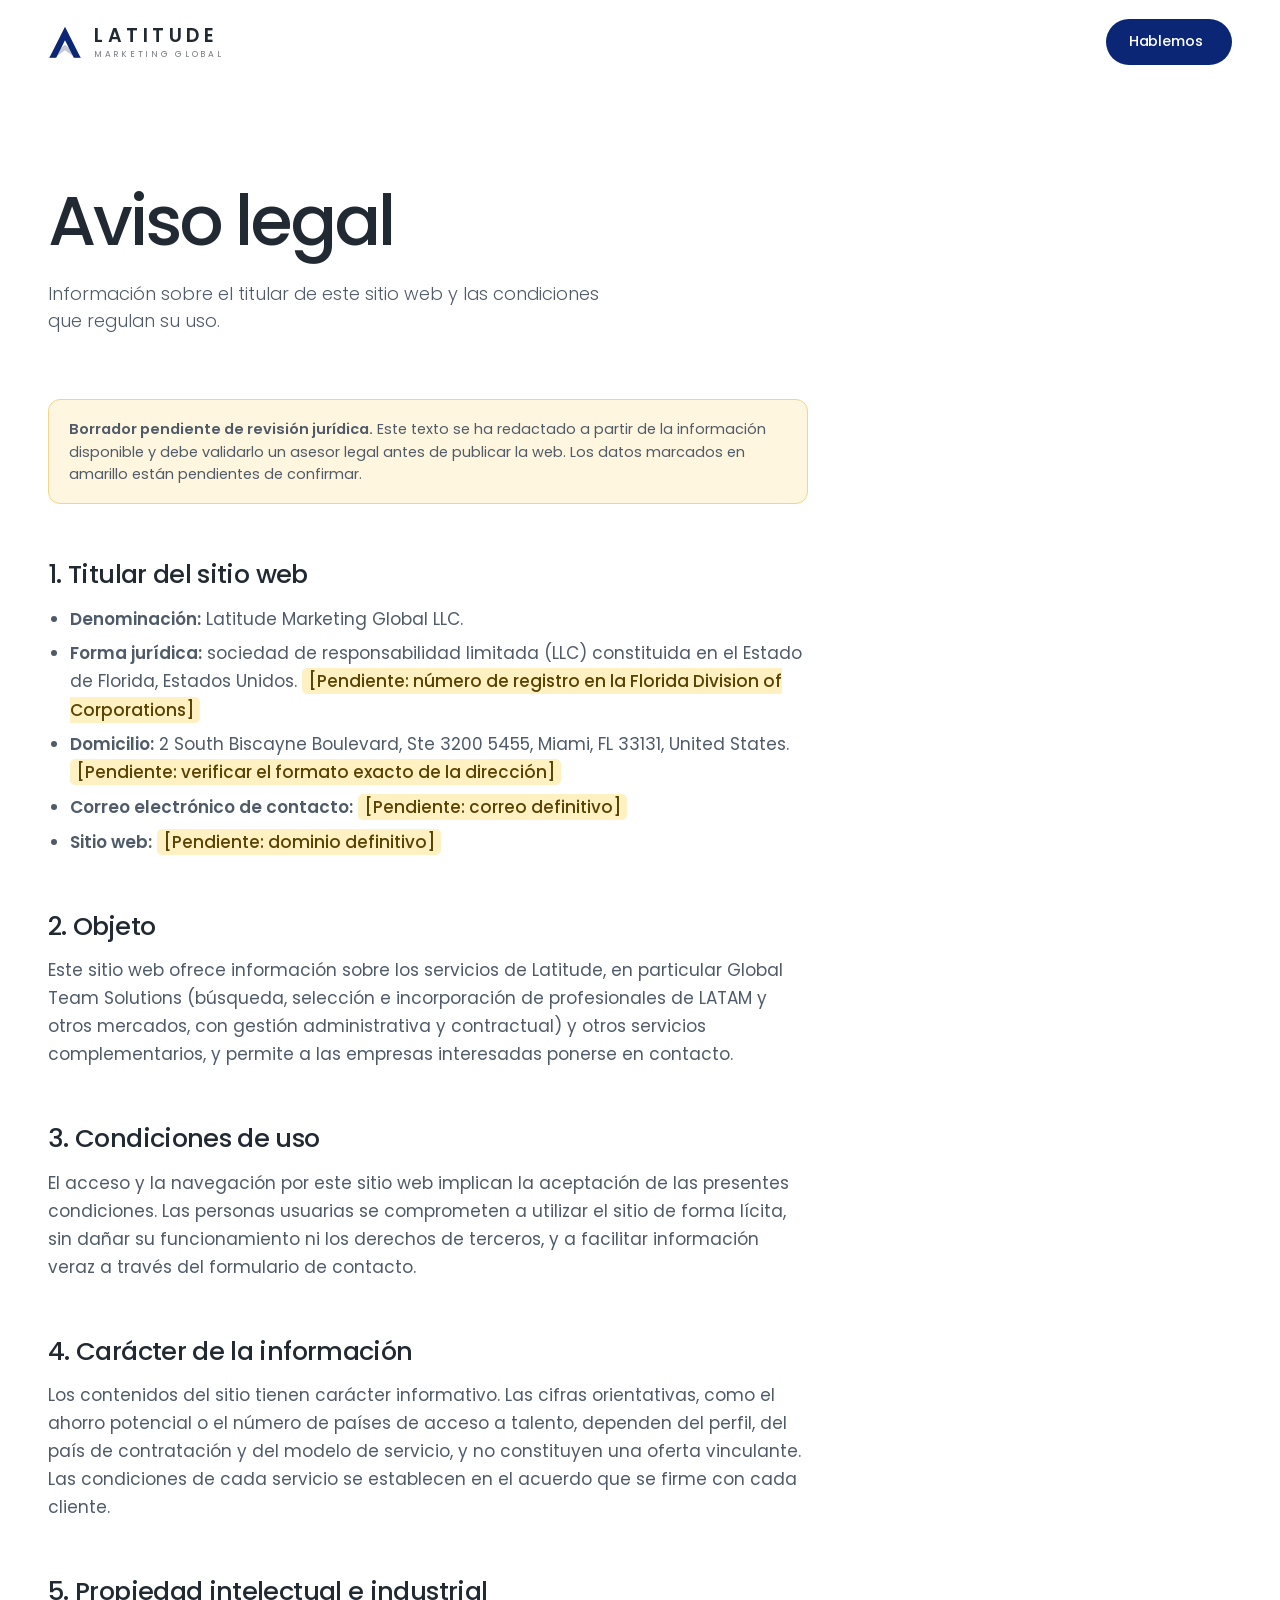
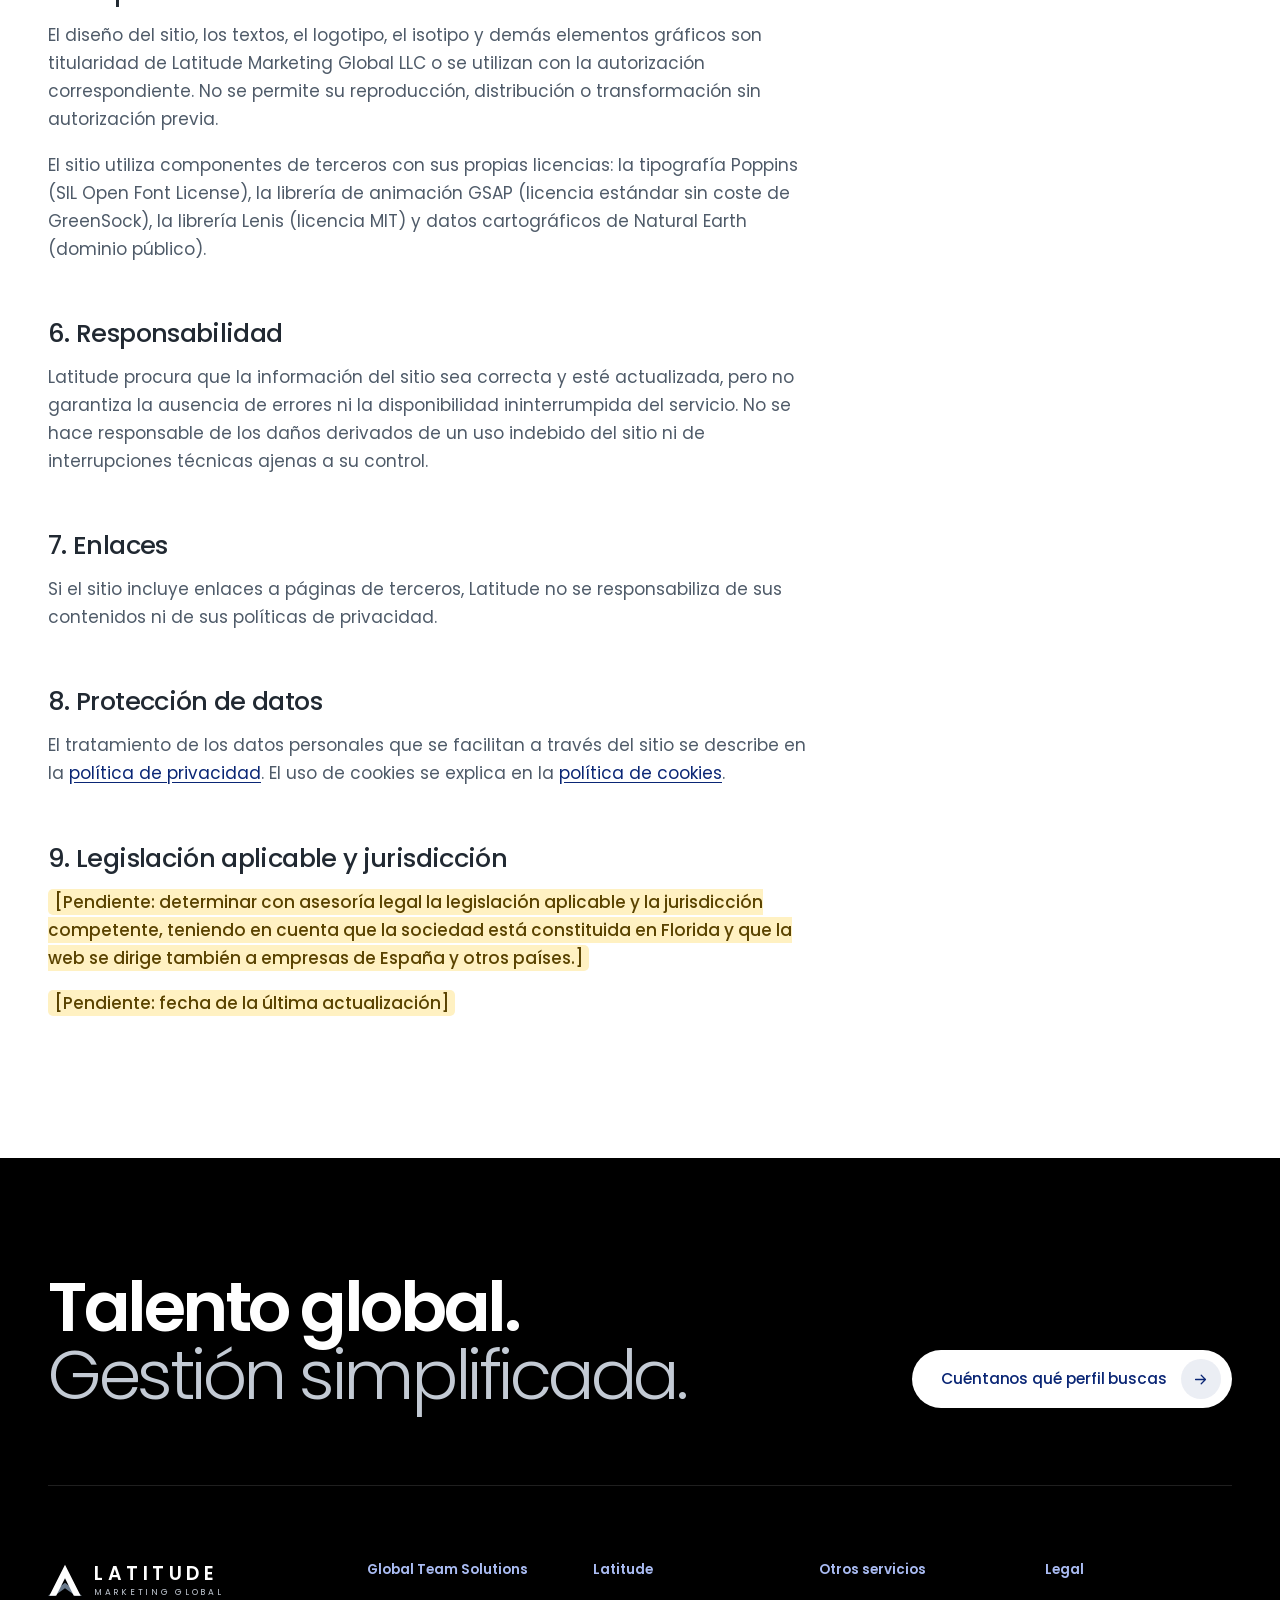
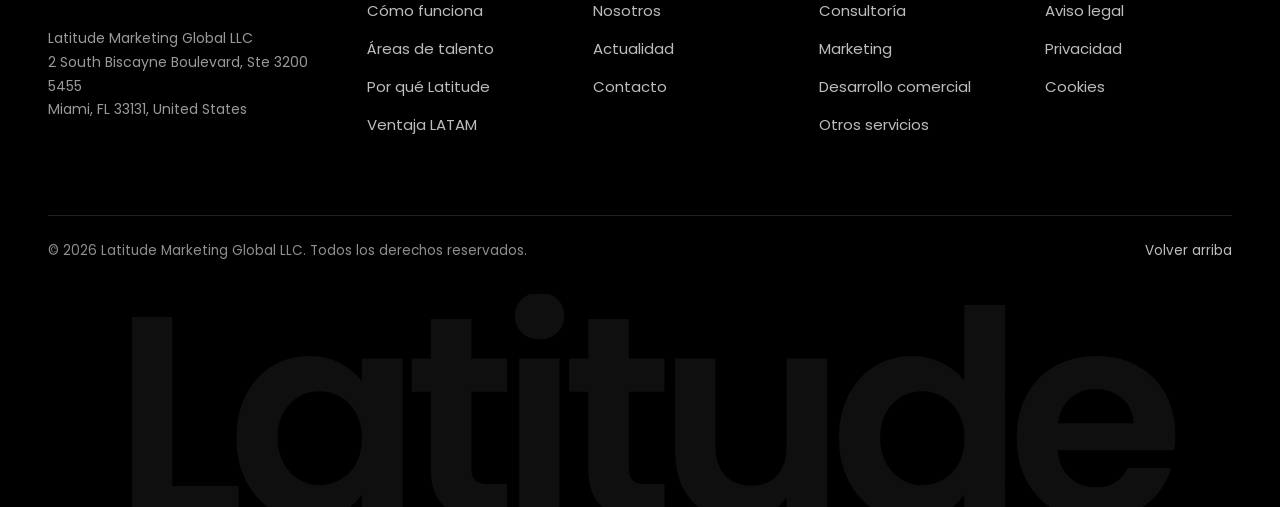
<file: aviso-legal.html>
<!DOCTYPE html>
<html lang="es">
<head>
<meta charset="utf-8">
<meta name="viewport" content="width=device-width, initial-scale=1, viewport-fit=cover">
<title>Aviso legal | Latitude</title>
<meta name="description" content="Información legal sobre el titular del sitio web de Latitude y las condiciones de uso.">
<meta name="robots" content="index, follow">
<meta name="theme-color" content="#0A2675">
<meta property="og:type" content="website">
<meta property="og:locale" content="es_ES">
<meta property="og:site_name" content="Latitude">
<meta property="og:title" content="Aviso legal | Latitude">
<meta property="og:description" content="Información legal sobre el titular del sitio web de Latitude y las condiciones de uso.">
<meta property="og:image" content="assets/img/og-image.jpg">
<meta name="twitter:card" content="summary_large_image">
<link rel="icon" href="favicon.ico" sizes="32x32">
<link rel="icon" href="favicon.svg" type="image/svg+xml">
<link rel="apple-touch-icon" href="apple-touch-icon.png">
<link rel="preload" href="assets/fonts/poppins-latin-500.woff2" as="font" type="font/woff2" crossorigin>
<link rel="stylesheet" href="assets/css/styles.css">
<script src="assets/js/main.js" defer></script>
</head>
<body id="top-of-page" class="">

<a class="skip" href="#main">Saltar al contenido</a>

<header class="header" id="header" data-theme="light">
  <div class="wrap header__inner">
    <a class="lockup" href="index.html" aria-label="Latitude Marketing Global, ir al inicio">
      <svg class="mark" viewBox="0 0 200 200" aria-hidden="true" focusable="false"><path class="mark__shadow" d="M100 116 L200 193 L162 193 L100 148 L38 193 L0 193 Z"/><path class="mark__peak" d="M100 10 L192 193 L152 193 L100 90 L48 193 L8 193 Z"/></svg>
      <span class="lockup__text">
        <span class="lockup__name">Latitude</span>
        <span class="lockup__tag">Marketing Global</span>
      </span>
    </a>
    <a class="btn btn--sm btn--header btn--header-page" href="index.html#contacto"><span class="btn__label">Hablemos</span></a>
  </div>
</header>

<main id="main">
<section class="page" data-theme="light" aria-labelledby="page-title">
  <div class="wrap">
    <header class="page__head">
      <h1 class="page__title" id="page-title">Aviso legal</h1>
      <p class="page__intro">Información sobre el titular de este sitio web y las condiciones que regulan su uso.</p>
    </header>
    <div class="prose">
      <p class="draft-note"><strong>Borrador pendiente de revisión jurídica.</strong> Este texto se ha redactado a partir de la información disponible y debe validarlo un asesor legal antes de publicar la web. Los datos marcados en amarillo están pendientes de confirmar.</p>

      <h2>1. Titular del sitio web</h2>
      <ul>
        <li><strong>Denominación:</strong> Latitude Marketing Global LLC.</li>
        <li><strong>Forma jurídica:</strong> sociedad de responsabilidad limitada (LLC) constituida en el Estado de Florida, Estados Unidos. <span class="pending">[Pendiente: número de registro en la Florida Division of Corporations]</span></li>
        <li><strong>Domicilio:</strong> 2 South Biscayne Boulevard, Ste 3200 5455, Miami, FL 33131, United States. <span class="pending">[Pendiente: verificar el formato exacto de la dirección]</span></li>
        <li><strong>Correo electrónico de contacto:</strong> <span class="pending">[Pendiente: correo definitivo]</span></li>
        <li><strong>Sitio web:</strong> <span class="pending">[Pendiente: dominio definitivo]</span></li>
      </ul>

      <h2>2. Objeto</h2>
      <p>Este sitio web ofrece información sobre los servicios de Latitude, en particular Global Team Solutions (búsqueda, selección e incorporación de profesionales de LATAM y otros mercados, con gestión administrativa y contractual) y otros servicios complementarios, y permite a las empresas interesadas ponerse en contacto.</p>

      <h2>3. Condiciones de uso</h2>
      <p>El acceso y la navegación por este sitio web implican la aceptación de las presentes condiciones. Las personas usuarias se comprometen a utilizar el sitio de forma lícita, sin dañar su funcionamiento ni los derechos de terceros, y a facilitar información veraz a través del formulario de contacto.</p>

      <h2>4. Carácter de la información</h2>
      <p>Los contenidos del sitio tienen carácter informativo. Las cifras orientativas, como el ahorro potencial o el número de países de acceso a talento, dependen del perfil, del país de contratación y del modelo de servicio, y no constituyen una oferta vinculante. Las condiciones de cada servicio se establecen en el acuerdo que se firme con cada cliente.</p>

      <h2>5. Propiedad intelectual e industrial</h2>
      <p>El diseño del sitio, los textos, el logotipo, el isotipo y demás elementos gráficos son titularidad de Latitude Marketing Global LLC o se utilizan con la autorización correspondiente. No se permite su reproducción, distribución o transformación sin autorización previa.</p>
      <p>El sitio utiliza componentes de terceros con sus propias licencias: la tipografía Poppins (SIL Open Font License), la librería de animación GSAP (licencia estándar sin coste de GreenSock), la librería Lenis (licencia MIT) y datos cartográficos de Natural Earth (dominio público).</p>

      <h2>6. Responsabilidad</h2>
      <p>Latitude procura que la información del sitio sea correcta y esté actualizada, pero no garantiza la ausencia de errores ni la disponibilidad ininterrumpida del servicio. No se hace responsable de los daños derivados de un uso indebido del sitio ni de interrupciones técnicas ajenas a su control.</p>

      <h2>7. Enlaces</h2>
      <p>Si el sitio incluye enlaces a páginas de terceros, Latitude no se responsabiliza de sus contenidos ni de sus políticas de privacidad.</p>

      <h2>8. Protección de datos</h2>
      <p>El tratamiento de los datos personales que se facilitan a través del sitio se describe en la <a href="privacidad.html">política de privacidad</a>. El uso de cookies se explica en la <a href="cookies.html">política de cookies</a>.</p>

      <h2>9. Legislación aplicable y jurisdicción</h2>
      <p><span class="pending">[Pendiente: determinar con asesoría legal la legislación aplicable y la jurisdicción competente, teniendo en cuenta que la sociedad está constituida en Florida y que la web se dirige también a empresas de España y otros países.]</span></p>

      <p><span class="pending">[Pendiente: fecha de la última actualización]</span></p>
    </div>
  </div>
</section>

</main>

<!-- ============================== PIE ============================== -->
<footer class="footer" data-theme="dark">
  <div class="wrap">
    <div class="footer__top">
      <p class="footer__claim"><span>Talento global.</span> <span class="footer__claim-light">Gestión simplificada.</span></p>
      <a class="btn btn--light btn--magnetic" href="index.html#contacto" data-intent="consulta"><span class="btn__label">Cuéntanos qué perfil buscas</span><span class="btn__icon" aria-hidden="true"><svg viewBox="0 0 24 24" focusable="false"><path d="M5 12h14m-6-6 6 6-6 6"/></svg><svg viewBox="0 0 24 24" focusable="false"><path d="M5 12h14m-6-6 6 6-6 6"/></svg></span></a>
    </div>

    <div class="footer__grid">
      <div class="footer__brand">
        <a class="lockup lockup--light" href="index.html" aria-label="Latitude Marketing Global, ir al inicio">
          <svg class="mark" viewBox="0 0 200 200" aria-hidden="true" focusable="false"><path class="mark__shadow" d="M100 116 L200 193 L162 193 L100 148 L38 193 L0 193 Z"/><path class="mark__peak" d="M100 10 L192 193 L152 193 L100 90 L48 193 L8 193 Z"/></svg>
          <span class="lockup__text">
            <span class="lockup__name">Latitude</span>
            <span class="lockup__tag">Marketing Global</span>
          </span>
        </a>
        <p class="footer__address">Latitude Marketing Global LLC<br>2 South Biscayne Boulevard, Ste 3200 5455<br>Miami, FL 33131, United States</p>
      </div>

      <nav class="footer__col" aria-labelledby="fh-gts">
        <h2 class="footer__h" id="fh-gts">Global Team Solutions</h2>
        <ul>
          <li><a href="index.html#como-funciona">Cómo funciona</a></li>
          <li><a href="index.html#areas">Áreas de talento</a></li>
          <li><a href="index.html#por-que-latitude">Por qué Latitude</a></li>
          <li><a href="index.html#ventaja-latam">Ventaja LATAM</a></li>
        </ul>
      </nav>

      <nav class="footer__col" aria-labelledby="fh-lat">
        <h2 class="footer__h" id="fh-lat">Latitude</h2>
        <ul>
          <li><a href="index.html#nosotros">Nosotros</a></li>
          <li><a href="index.html#actualidad">Actualidad</a></li>
          <li><a href="index.html#contacto">Contacto</a></li>
        </ul>
      </nav>

      <nav class="footer__col" aria-labelledby="fh-otros">
        <h2 class="footer__h" id="fh-otros">Otros servicios</h2>
        <ul>
          <li><a href="index.html#consultoria">Consultoría</a></li>
          <li><a href="index.html#marketing">Marketing</a></li>
          <li><a href="index.html#desarrollo-comercial">Desarrollo comercial</a></li>
          <li><a href="index.html#otros-servicios">Otros servicios</a></li>
        </ul>
      </nav>

      <nav class="footer__col" aria-labelledby="fh-legal">
        <h2 class="footer__h" id="fh-legal">Legal</h2>
        <ul>
          <li><a href="aviso-legal.html">Aviso legal</a></li>
          <li><a href="privacidad.html">Privacidad</a></li>
          <li><a href="cookies.html">Cookies</a></li>
        </ul>
      </nav>
    </div>

    <div class="footer__base">
      <p>&copy; <span data-year>2026</span> Latitude Marketing Global LLC. Todos los derechos reservados.</p>
      <a class="footer__top-link" href="#top-of-page" data-totop>Volver arriba</a>
    </div>
  </div>
  <p class="footer__mark" aria-hidden="true"><span>Latitude</span></p>
</footer>


</body>
</html>
</file>
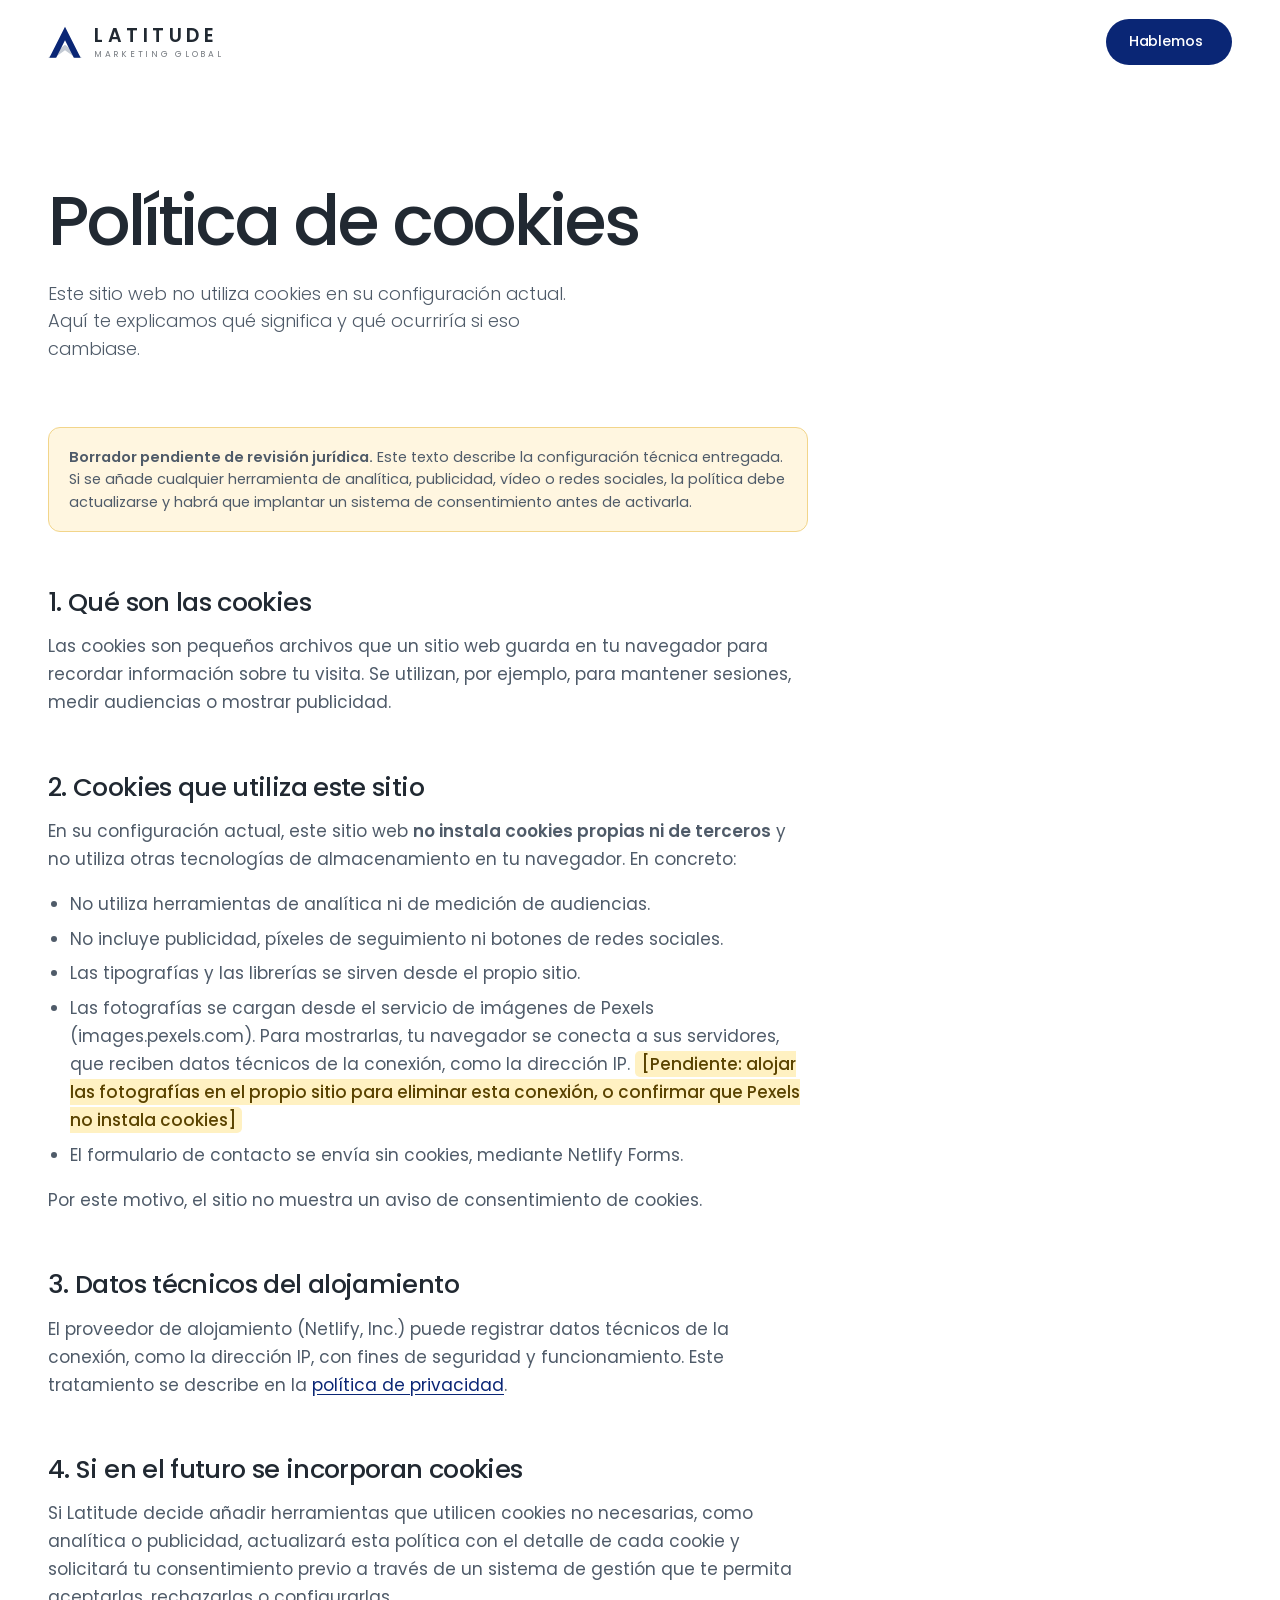
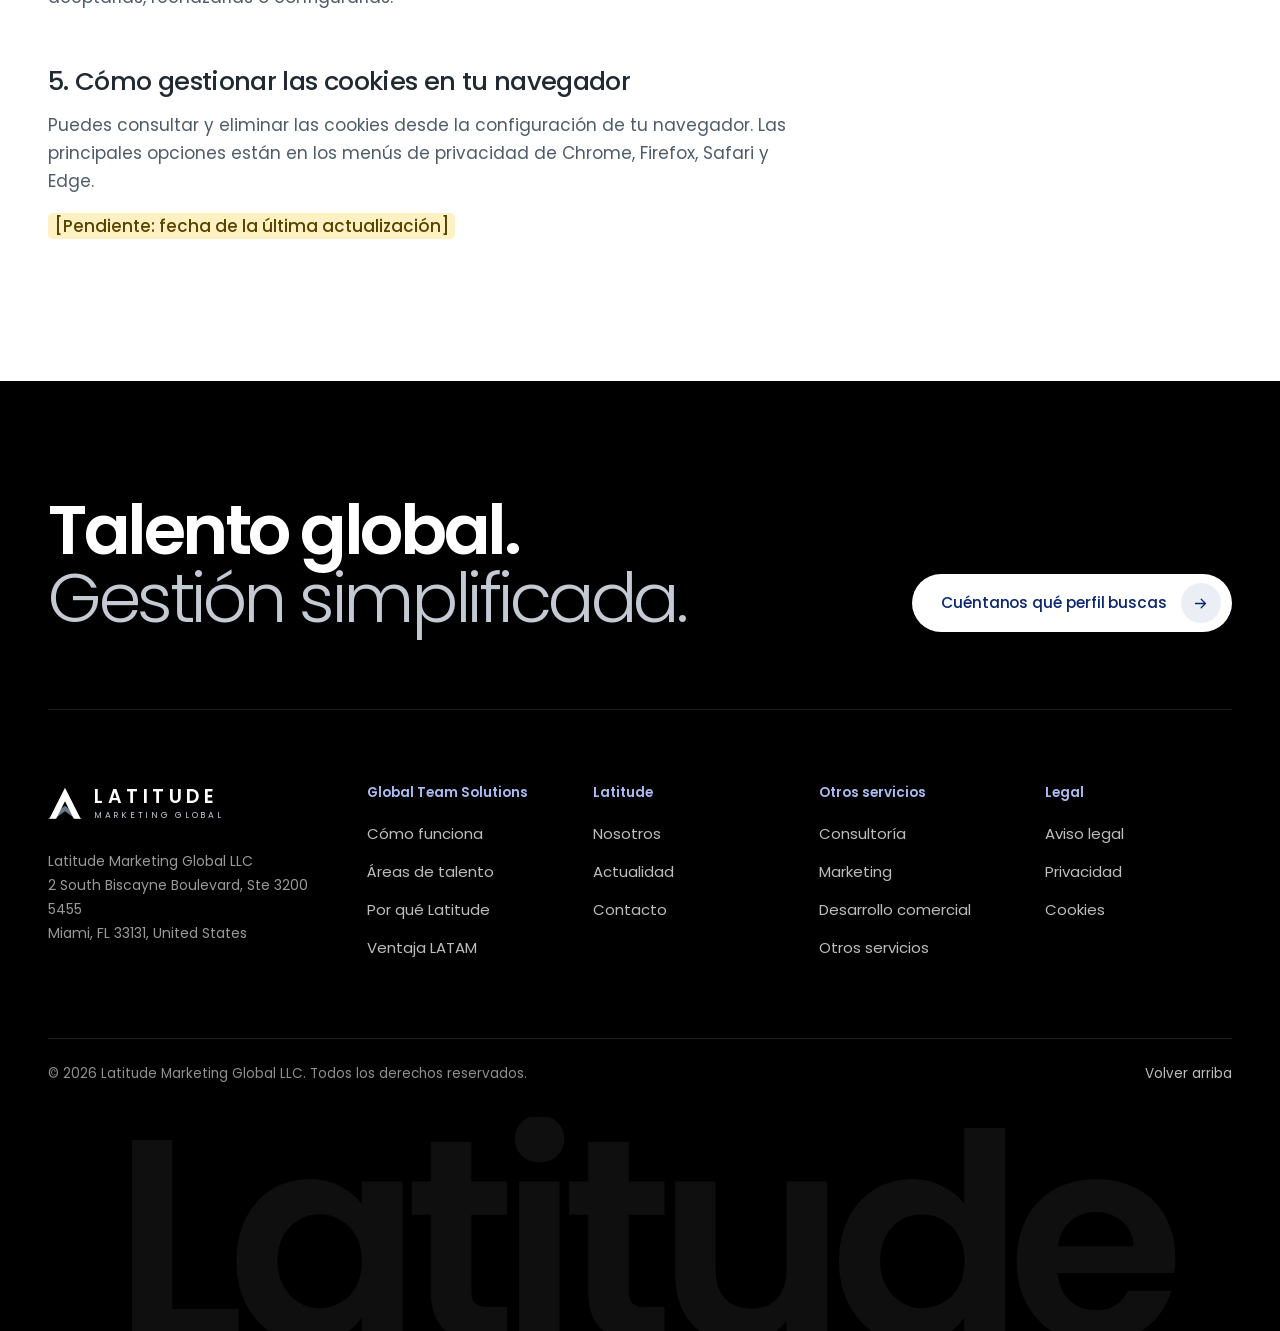
<file: cookies.html>
<!DOCTYPE html>
<html lang="es">
<head>
<meta charset="utf-8">
<meta name="viewport" content="width=device-width, initial-scale=1, viewport-fit=cover">
<title>Política de cookies | Latitude</title>
<meta name="description" content="Información sobre el uso de cookies en el sitio web de Latitude.">
<meta name="robots" content="index, follow">
<meta name="theme-color" content="#0A2675">
<meta property="og:type" content="website">
<meta property="og:locale" content="es_ES">
<meta property="og:site_name" content="Latitude">
<meta property="og:title" content="Política de cookies | Latitude">
<meta property="og:description" content="Información sobre el uso de cookies en el sitio web de Latitude.">
<meta property="og:image" content="assets/img/og-image.jpg">
<meta name="twitter:card" content="summary_large_image">
<link rel="icon" href="favicon.ico" sizes="32x32">
<link rel="icon" href="favicon.svg" type="image/svg+xml">
<link rel="apple-touch-icon" href="apple-touch-icon.png">
<link rel="preload" href="assets/fonts/poppins-latin-500.woff2" as="font" type="font/woff2" crossorigin>
<link rel="stylesheet" href="assets/css/styles.css">
<script src="assets/js/main.js" defer></script>
</head>
<body id="top-of-page" class="">

<a class="skip" href="#main">Saltar al contenido</a>

<header class="header" id="header" data-theme="light">
  <div class="wrap header__inner">
    <a class="lockup" href="index.html" aria-label="Latitude Marketing Global, ir al inicio">
      <svg class="mark" viewBox="0 0 200 200" aria-hidden="true" focusable="false"><path class="mark__shadow" d="M100 116 L200 193 L162 193 L100 148 L38 193 L0 193 Z"/><path class="mark__peak" d="M100 10 L192 193 L152 193 L100 90 L48 193 L8 193 Z"/></svg>
      <span class="lockup__text">
        <span class="lockup__name">Latitude</span>
        <span class="lockup__tag">Marketing Global</span>
      </span>
    </a>
    <a class="btn btn--sm btn--header btn--header-page" href="index.html#contacto"><span class="btn__label">Hablemos</span></a>
  </div>
</header>

<main id="main">
<section class="page" data-theme="light" aria-labelledby="page-title">
  <div class="wrap">
    <header class="page__head">
      <h1 class="page__title" id="page-title">Política de cookies</h1>
      <p class="page__intro">Este sitio web no utiliza cookies en su configuración actual. Aquí te explicamos qué significa y qué ocurriría si eso cambiase.</p>
    </header>
    <div class="prose">
      <p class="draft-note"><strong>Borrador pendiente de revisión jurídica.</strong> Este texto describe la configuración técnica entregada. Si se añade cualquier herramienta de analítica, publicidad, vídeo o redes sociales, la política debe actualizarse y habrá que implantar un sistema de consentimiento antes de activarla.</p>

      <h2>1. Qué son las cookies</h2>
      <p>Las cookies son pequeños archivos que un sitio web guarda en tu navegador para recordar información sobre tu visita. Se utilizan, por ejemplo, para mantener sesiones, medir audiencias o mostrar publicidad.</p>

      <h2>2. Cookies que utiliza este sitio</h2>
      <p>En su configuración actual, este sitio web <strong>no instala cookies propias ni de terceros</strong> y no utiliza otras tecnologías de almacenamiento en tu navegador. En concreto:</p>
      <ul>
        <li>No utiliza herramientas de analítica ni de medición de audiencias.</li>
        <li>No incluye publicidad, píxeles de seguimiento ni botones de redes sociales.</li>
        <li>Las tipografías y las librerías se sirven desde el propio sitio.</li>
        <li>Las fotografías se cargan desde el servicio de imágenes de Pexels (images.pexels.com). Para mostrarlas, tu navegador se conecta a sus servidores, que reciben datos técnicos de la conexión, como la dirección IP. <span class="pending">[Pendiente: alojar las fotografías en el propio sitio para eliminar esta conexión, o confirmar que Pexels no instala cookies]</span></li>
        <li>El formulario de contacto se envía sin cookies, mediante Netlify Forms.</li>
      </ul>
      <p>Por este motivo, el sitio no muestra un aviso de consentimiento de cookies.</p>

      <h2>3. Datos técnicos del alojamiento</h2>
      <p>El proveedor de alojamiento (Netlify, Inc.) puede registrar datos técnicos de la conexión, como la dirección IP, con fines de seguridad y funcionamiento. Este tratamiento se describe en la <a href="privacidad.html">política de privacidad</a>.</p>

      <h2>4. Si en el futuro se incorporan cookies</h2>
      <p>Si Latitude decide añadir herramientas que utilicen cookies no necesarias, como analítica o publicidad, actualizará esta política con el detalle de cada cookie y solicitará tu consentimiento previo a través de un sistema de gestión que te permita aceptarlas, rechazarlas o configurarlas.</p>

      <h2>5. Cómo gestionar las cookies en tu navegador</h2>
      <p>Puedes consultar y eliminar las cookies desde la configuración de tu navegador. Las principales opciones están en los menús de privacidad de Chrome, Firefox, Safari y Edge.</p>

      <p><span class="pending">[Pendiente: fecha de la última actualización]</span></p>
    </div>
  </div>
</section>

</main>

<!-- ============================== PIE ============================== -->
<footer class="footer" data-theme="dark">
  <div class="wrap">
    <div class="footer__top">
      <p class="footer__claim"><span>Talento global.</span> <span class="footer__claim-light">Gestión simplificada.</span></p>
      <a class="btn btn--light btn--magnetic" href="index.html#contacto" data-intent="consulta"><span class="btn__label">Cuéntanos qué perfil buscas</span><span class="btn__icon" aria-hidden="true"><svg viewBox="0 0 24 24" focusable="false"><path d="M5 12h14m-6-6 6 6-6 6"/></svg><svg viewBox="0 0 24 24" focusable="false"><path d="M5 12h14m-6-6 6 6-6 6"/></svg></span></a>
    </div>

    <div class="footer__grid">
      <div class="footer__brand">
        <a class="lockup lockup--light" href="index.html" aria-label="Latitude Marketing Global, ir al inicio">
          <svg class="mark" viewBox="0 0 200 200" aria-hidden="true" focusable="false"><path class="mark__shadow" d="M100 116 L200 193 L162 193 L100 148 L38 193 L0 193 Z"/><path class="mark__peak" d="M100 10 L192 193 L152 193 L100 90 L48 193 L8 193 Z"/></svg>
          <span class="lockup__text">
            <span class="lockup__name">Latitude</span>
            <span class="lockup__tag">Marketing Global</span>
          </span>
        </a>
        <p class="footer__address">Latitude Marketing Global LLC<br>2 South Biscayne Boulevard, Ste 3200 5455<br>Miami, FL 33131, United States</p>
      </div>

      <nav class="footer__col" aria-labelledby="fh-gts">
        <h2 class="footer__h" id="fh-gts">Global Team Solutions</h2>
        <ul>
          <li><a href="index.html#como-funciona">Cómo funciona</a></li>
          <li><a href="index.html#areas">Áreas de talento</a></li>
          <li><a href="index.html#por-que-latitude">Por qué Latitude</a></li>
          <li><a href="index.html#ventaja-latam">Ventaja LATAM</a></li>
        </ul>
      </nav>

      <nav class="footer__col" aria-labelledby="fh-lat">
        <h2 class="footer__h" id="fh-lat">Latitude</h2>
        <ul>
          <li><a href="index.html#nosotros">Nosotros</a></li>
          <li><a href="index.html#actualidad">Actualidad</a></li>
          <li><a href="index.html#contacto">Contacto</a></li>
        </ul>
      </nav>

      <nav class="footer__col" aria-labelledby="fh-otros">
        <h2 class="footer__h" id="fh-otros">Otros servicios</h2>
        <ul>
          <li><a href="index.html#consultoria">Consultoría</a></li>
          <li><a href="index.html#marketing">Marketing</a></li>
          <li><a href="index.html#desarrollo-comercial">Desarrollo comercial</a></li>
          <li><a href="index.html#otros-servicios">Otros servicios</a></li>
        </ul>
      </nav>

      <nav class="footer__col" aria-labelledby="fh-legal">
        <h2 class="footer__h" id="fh-legal">Legal</h2>
        <ul>
          <li><a href="aviso-legal.html">Aviso legal</a></li>
          <li><a href="privacidad.html">Privacidad</a></li>
          <li><a href="cookies.html">Cookies</a></li>
        </ul>
      </nav>
    </div>

    <div class="footer__base">
      <p>&copy; <span data-year>2026</span> Latitude Marketing Global LLC. Todos los derechos reservados.</p>
      <a class="footer__top-link" href="#top-of-page" data-totop>Volver arriba</a>
    </div>
  </div>
  <p class="footer__mark" aria-hidden="true"><span>Latitude</span></p>
</footer>


</body>
</html>
</file>
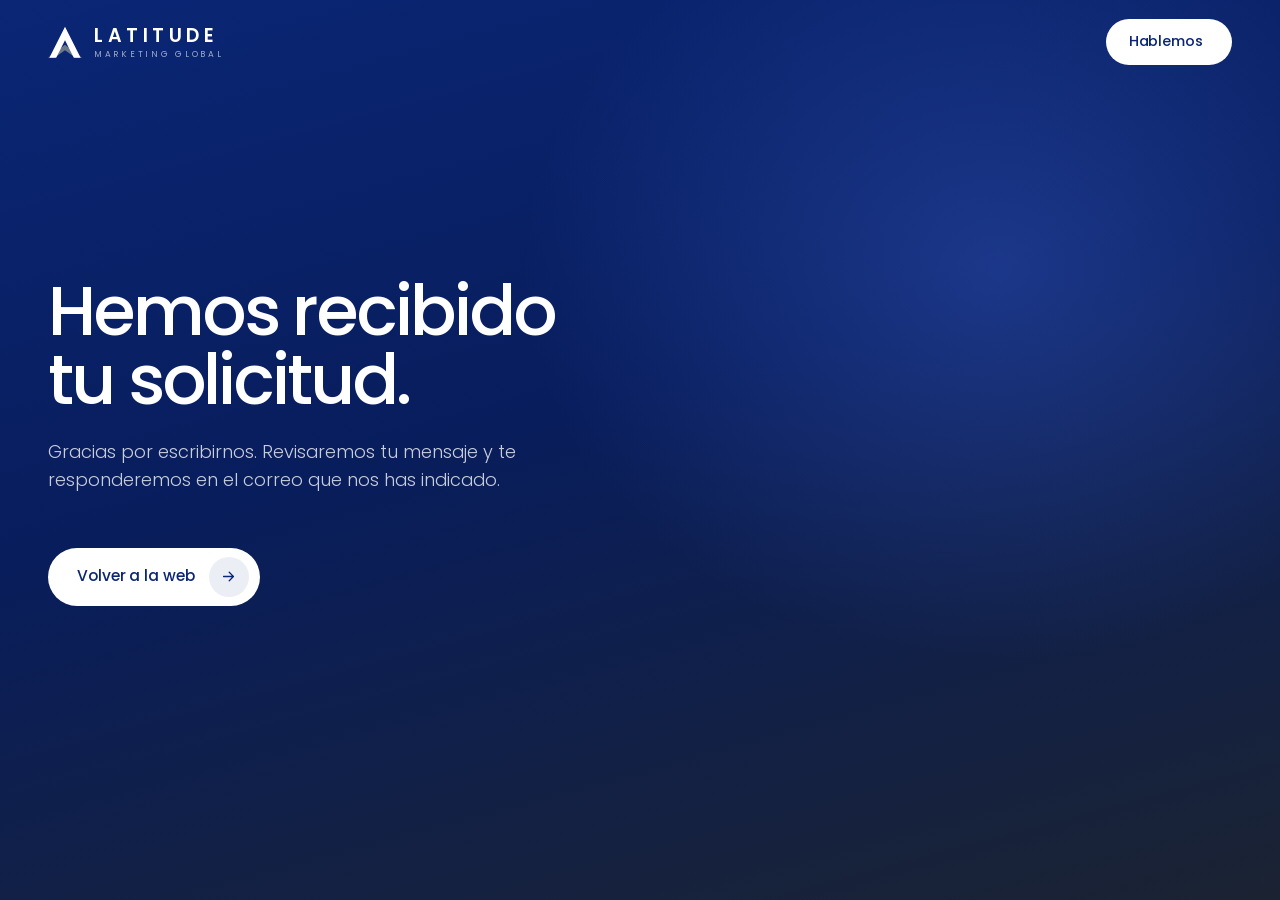
<file: gracias.html>
<!DOCTYPE html>
<html lang="es">
<head>
<meta charset="utf-8">
<meta name="viewport" content="width=device-width, initial-scale=1, viewport-fit=cover">
<title>Solicitud recibida | Latitude</title>
<meta name="description" content="Hemos recibido tu solicitud.">
<meta name="robots" content="noindex, follow">
<meta name="theme-color" content="#0A2675">
<meta property="og:type" content="website">
<meta property="og:locale" content="es_ES">
<meta property="og:site_name" content="Latitude">
<meta property="og:title" content="Solicitud recibida | Latitude">
<meta property="og:description" content="Hemos recibido tu solicitud.">
<meta property="og:image" content="assets/img/og-image.jpg">
<meta name="twitter:card" content="summary_large_image">
<link rel="icon" href="favicon.ico" sizes="32x32">
<link rel="icon" href="favicon.svg" type="image/svg+xml">
<link rel="apple-touch-icon" href="apple-touch-icon.png">
<link rel="preload" href="assets/fonts/poppins-latin-500.woff2" as="font" type="font/woff2" crossorigin>
<link rel="stylesheet" href="assets/css/styles.css">
<script src="assets/js/main.js" defer></script>
</head>
<body id="top-of-page" class="is-center">

<a class="skip" href="#main">Saltar al contenido</a>

<header class="header" id="header" data-theme="dark">
  <div class="wrap header__inner">
    <a class="lockup" href="index.html" aria-label="Latitude Marketing Global, ir al inicio">
      <svg class="mark" viewBox="0 0 200 200" aria-hidden="true" focusable="false"><path class="mark__shadow" d="M100 116 L200 193 L162 193 L100 148 L38 193 L0 193 Z"/><path class="mark__peak" d="M100 10 L192 193 L152 193 L100 90 L48 193 L8 193 Z"/></svg>
      <span class="lockup__text">
        <span class="lockup__name">Latitude</span>
        <span class="lockup__tag">Marketing Global</span>
      </span>
    </a>
    <a class="btn btn--sm btn--header btn--header-page" href="index.html#contacto"><span class="btn__label">Hablemos</span></a>
  </div>
</header>

<main id="main">
<section class="page page--center" data-theme="dark" aria-labelledby="page-title">
  <div class="wrap">
    <header class="page__head">
      <h1 class="page__title" id="page-title">Hemos recibido tu solicitud.</h1>
      <p class="page__intro">Gracias por escribirnos. Revisaremos tu mensaje y te responderemos en el correo que nos has indicado.</p>
      <a class="btn btn--light" href="index.html"><span class="btn__label">Volver a la web</span><span class="btn__icon" aria-hidden="true"><svg viewBox="0 0 24 24" focusable="false"><path d="M5 12h14m-6-6 6 6-6 6"/></svg><svg viewBox="0 0 24 24" focusable="false"><path d="M5 12h14m-6-6 6 6-6 6"/></svg></span></a>
    </header>
  </div>
</section>

</main>



</body>
</html>
</file>
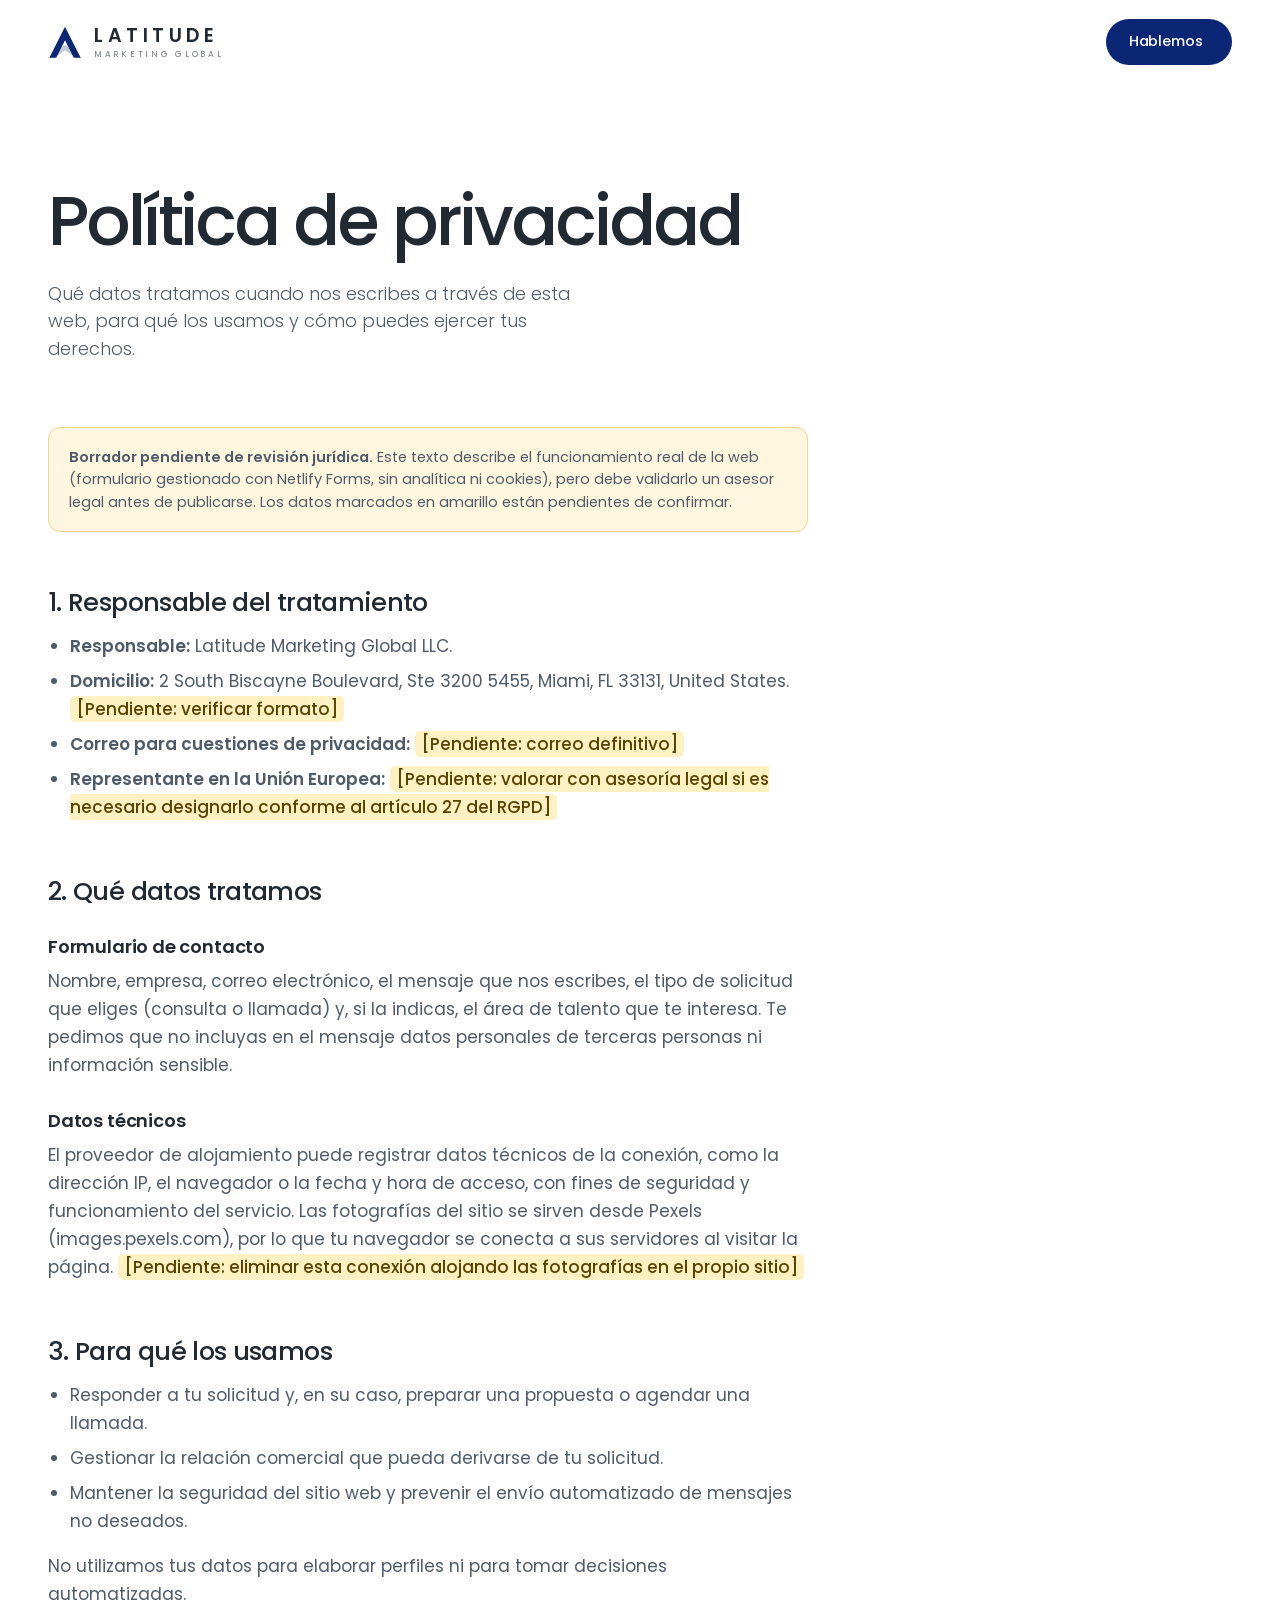
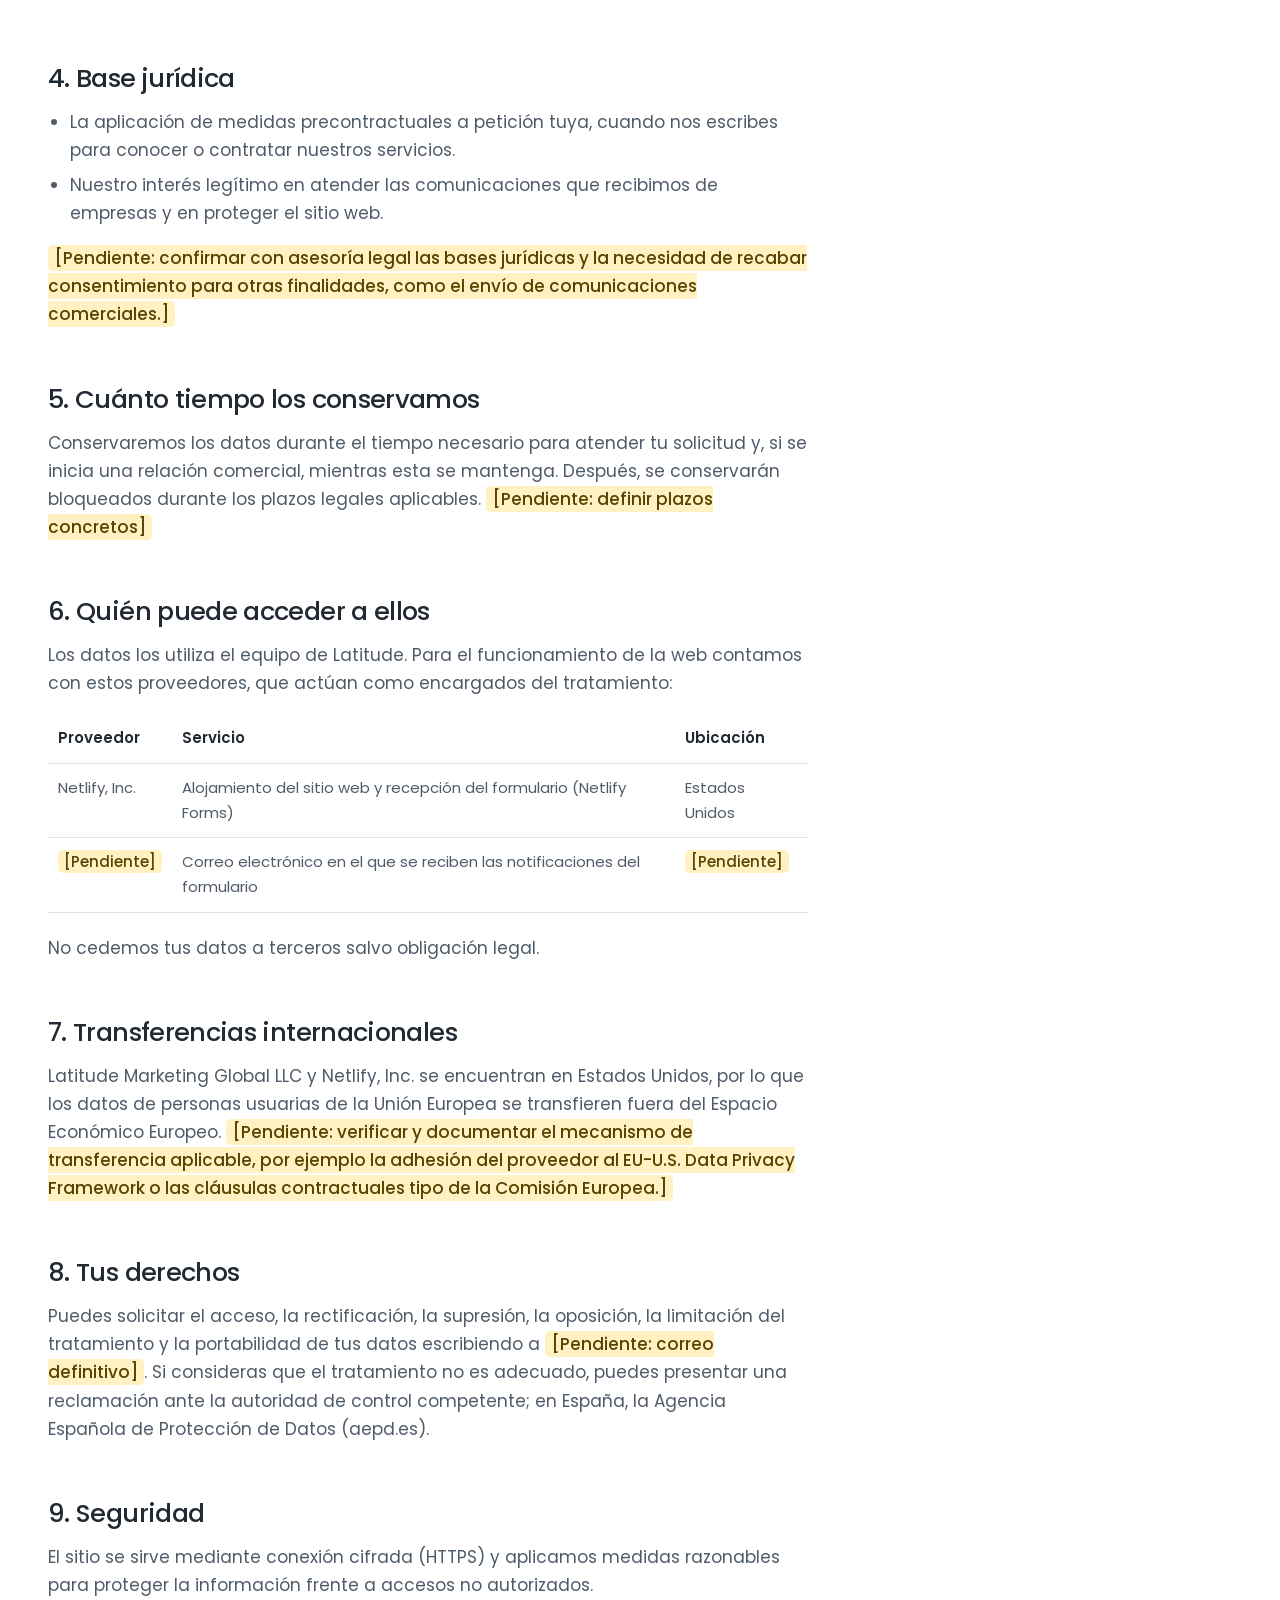
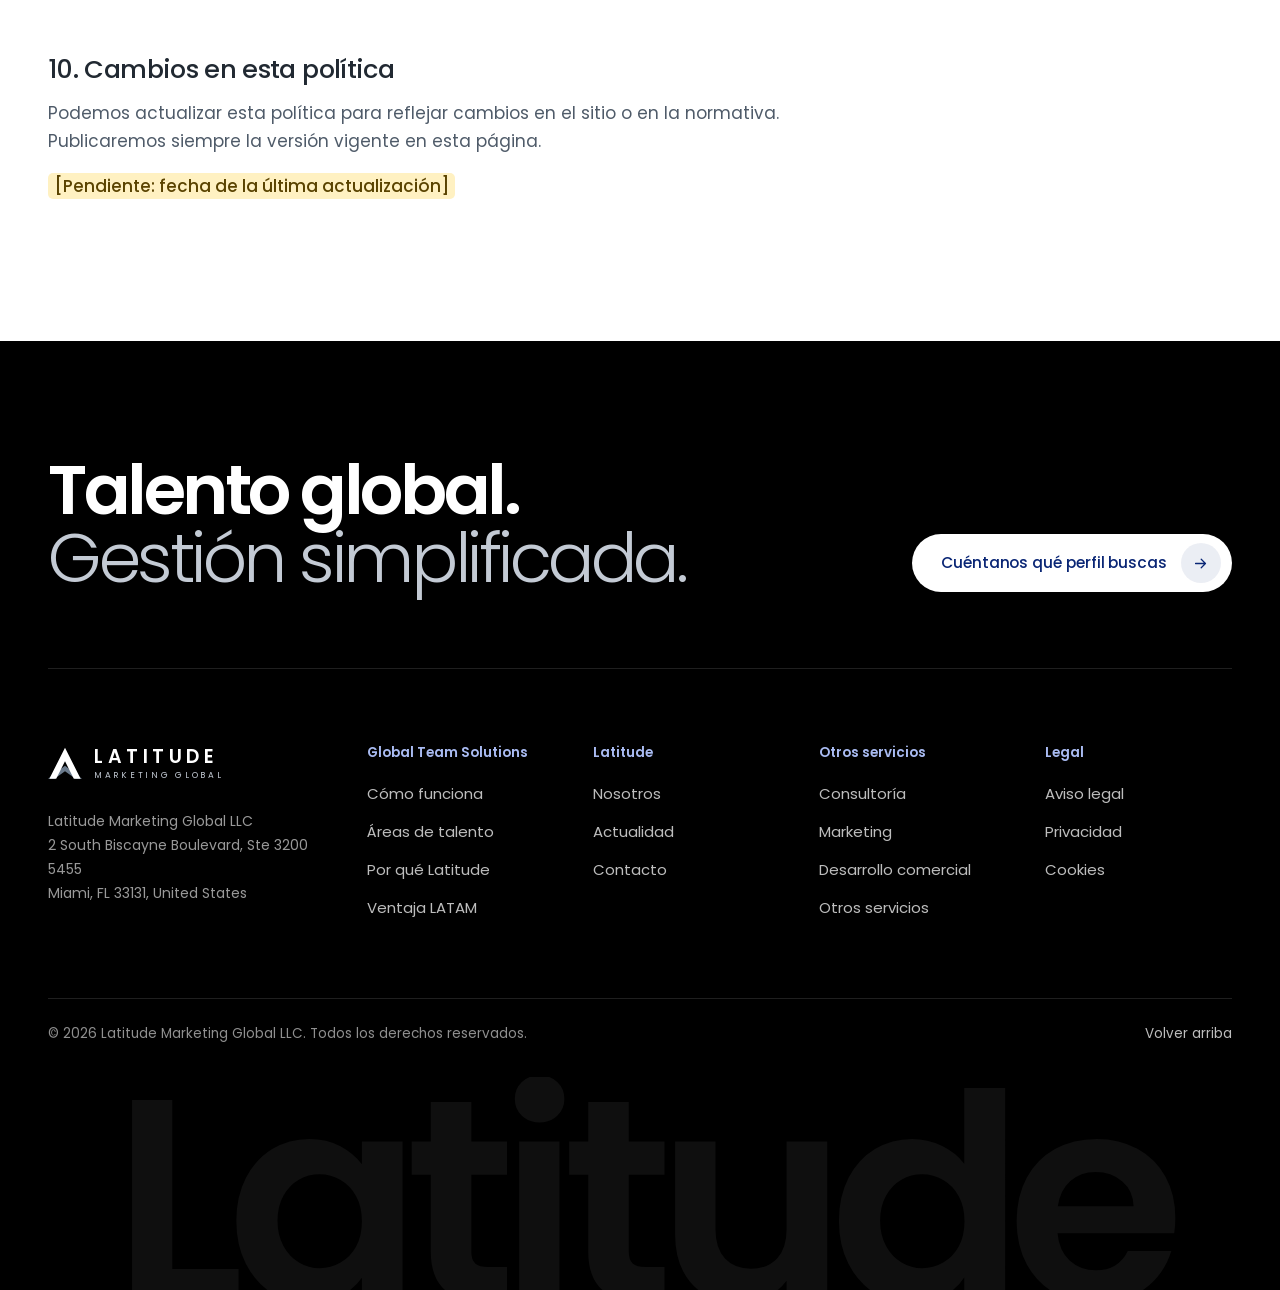
<file: privacidad.html>
<!DOCTYPE html>
<html lang="es">
<head>
<meta charset="utf-8">
<meta name="viewport" content="width=device-width, initial-scale=1, viewport-fit=cover">
<title>Política de privacidad | Latitude</title>
<meta name="description" content="Cómo trata Latitude los datos personales que se facilitan a través de su sitio web y del formulario de contacto.">
<meta name="robots" content="index, follow">
<meta name="theme-color" content="#0A2675">
<meta property="og:type" content="website">
<meta property="og:locale" content="es_ES">
<meta property="og:site_name" content="Latitude">
<meta property="og:title" content="Política de privacidad | Latitude">
<meta property="og:description" content="Cómo trata Latitude los datos personales que se facilitan a través de su sitio web y del formulario de contacto.">
<meta property="og:image" content="assets/img/og-image.jpg">
<meta name="twitter:card" content="summary_large_image">
<link rel="icon" href="favicon.ico" sizes="32x32">
<link rel="icon" href="favicon.svg" type="image/svg+xml">
<link rel="apple-touch-icon" href="apple-touch-icon.png">
<link rel="preload" href="assets/fonts/poppins-latin-500.woff2" as="font" type="font/woff2" crossorigin>
<link rel="stylesheet" href="assets/css/styles.css">
<script src="assets/js/main.js" defer></script>
</head>
<body id="top-of-page" class="">

<a class="skip" href="#main">Saltar al contenido</a>

<header class="header" id="header" data-theme="light">
  <div class="wrap header__inner">
    <a class="lockup" href="index.html" aria-label="Latitude Marketing Global, ir al inicio">
      <svg class="mark" viewBox="0 0 200 200" aria-hidden="true" focusable="false"><path class="mark__shadow" d="M100 116 L200 193 L162 193 L100 148 L38 193 L0 193 Z"/><path class="mark__peak" d="M100 10 L192 193 L152 193 L100 90 L48 193 L8 193 Z"/></svg>
      <span class="lockup__text">
        <span class="lockup__name">Latitude</span>
        <span class="lockup__tag">Marketing Global</span>
      </span>
    </a>
    <a class="btn btn--sm btn--header btn--header-page" href="index.html#contacto"><span class="btn__label">Hablemos</span></a>
  </div>
</header>

<main id="main">
<section class="page" data-theme="light" aria-labelledby="page-title">
  <div class="wrap">
    <header class="page__head">
      <h1 class="page__title" id="page-title">Política de privacidad</h1>
      <p class="page__intro">Qué datos tratamos cuando nos escribes a través de esta web, para qué los usamos y cómo puedes ejercer tus derechos.</p>
    </header>
    <div class="prose">
      <p class="draft-note"><strong>Borrador pendiente de revisión jurídica.</strong> Este texto describe el funcionamiento real de la web (formulario gestionado con Netlify Forms, sin analítica ni cookies), pero debe validarlo un asesor legal antes de publicarse. Los datos marcados en amarillo están pendientes de confirmar.</p>

      <h2>1. Responsable del tratamiento</h2>
      <ul>
        <li><strong>Responsable:</strong> Latitude Marketing Global LLC.</li>
        <li><strong>Domicilio:</strong> 2 South Biscayne Boulevard, Ste 3200 5455, Miami, FL 33131, United States. <span class="pending">[Pendiente: verificar formato]</span></li>
        <li><strong>Correo para cuestiones de privacidad:</strong> <span class="pending">[Pendiente: correo definitivo]</span></li>
        <li><strong>Representante en la Unión Europea:</strong> <span class="pending">[Pendiente: valorar con asesoría legal si es necesario designarlo conforme al artículo 27 del RGPD]</span></li>
      </ul>

      <h2>2. Qué datos tratamos</h2>
      <h3>Formulario de contacto</h3>
      <p>Nombre, empresa, correo electrónico, el mensaje que nos escribes, el tipo de solicitud que eliges (consulta o llamada) y, si la indicas, el área de talento que te interesa. Te pedimos que no incluyas en el mensaje datos personales de terceras personas ni información sensible.</p>
      <h3>Datos técnicos</h3>
      <p>El proveedor de alojamiento puede registrar datos técnicos de la conexión, como la dirección IP, el navegador o la fecha y hora de acceso, con fines de seguridad y funcionamiento del servicio. Las fotografías del sitio se sirven desde Pexels (images.pexels.com), por lo que tu navegador se conecta a sus servidores al visitar la página. <span class="pending">[Pendiente: eliminar esta conexión alojando las fotografías en el propio sitio]</span></p>

      <h2>3. Para qué los usamos</h2>
      <ul>
        <li>Responder a tu solicitud y, en su caso, preparar una propuesta o agendar una llamada.</li>
        <li>Gestionar la relación comercial que pueda derivarse de tu solicitud.</li>
        <li>Mantener la seguridad del sitio web y prevenir el envío automatizado de mensajes no deseados.</li>
      </ul>
      <p>No utilizamos tus datos para elaborar perfiles ni para tomar decisiones automatizadas.</p>

      <h2>4. Base jurídica</h2>
      <ul>
        <li>La aplicación de medidas precontractuales a petición tuya, cuando nos escribes para conocer o contratar nuestros servicios.</li>
        <li>Nuestro interés legítimo en atender las comunicaciones que recibimos de empresas y en proteger el sitio web.</li>
      </ul>
      <p><span class="pending">[Pendiente: confirmar con asesoría legal las bases jurídicas y la necesidad de recabar consentimiento para otras finalidades, como el envío de comunicaciones comerciales.]</span></p>

      <h2>5. Cuánto tiempo los conservamos</h2>
      <p>Conservaremos los datos durante el tiempo necesario para atender tu solicitud y, si se inicia una relación comercial, mientras esta se mantenga. Después, se conservarán bloqueados durante los plazos legales aplicables. <span class="pending">[Pendiente: definir plazos concretos]</span></p>

      <h2>6. Quién puede acceder a ellos</h2>
      <p>Los datos los utiliza el equipo de Latitude. Para el funcionamiento de la web contamos con estos proveedores, que actúan como encargados del tratamiento:</p>
      <table>
        <thead><tr><th scope="col">Proveedor</th><th scope="col">Servicio</th><th scope="col">Ubicación</th></tr></thead>
        <tbody>
          <tr><td>Netlify, Inc.</td><td>Alojamiento del sitio web y recepción del formulario (Netlify Forms)</td><td>Estados Unidos</td></tr>
          <tr><td><span class="pending">[Pendiente]</span></td><td>Correo electrónico en el que se reciben las notificaciones del formulario</td><td><span class="pending">[Pendiente]</span></td></tr>
        </tbody>
      </table>
      <p>No cedemos tus datos a terceros salvo obligación legal.</p>

      <h2>7. Transferencias internacionales</h2>
      <p>Latitude Marketing Global LLC y Netlify, Inc. se encuentran en Estados Unidos, por lo que los datos de personas usuarias de la Unión Europea se transfieren fuera del Espacio Económico Europeo. <span class="pending">[Pendiente: verificar y documentar el mecanismo de transferencia aplicable, por ejemplo la adhesión del proveedor al EU-U.S. Data Privacy Framework o las cláusulas contractuales tipo de la Comisión Europea.]</span></p>

      <h2>8. Tus derechos</h2>
      <p>Puedes solicitar el acceso, la rectificación, la supresión, la oposición, la limitación del tratamiento y la portabilidad de tus datos escribiendo a <span class="pending">[Pendiente: correo definitivo]</span>. Si consideras que el tratamiento no es adecuado, puedes presentar una reclamación ante la autoridad de control competente; en España, la Agencia Española de Protección de Datos (aepd.es).</p>

      <h2>9. Seguridad</h2>
      <p>El sitio se sirve mediante conexión cifrada (HTTPS) y aplicamos medidas razonables para proteger la información frente a accesos no autorizados.</p>

      <h2>10. Cambios en esta política</h2>
      <p>Podemos actualizar esta política para reflejar cambios en el sitio o en la normativa. Publicaremos siempre la versión vigente en esta página.</p>

      <p><span class="pending">[Pendiente: fecha de la última actualización]</span></p>
    </div>
  </div>
</section>

</main>

<!-- ============================== PIE ============================== -->
<footer class="footer" data-theme="dark">
  <div class="wrap">
    <div class="footer__top">
      <p class="footer__claim"><span>Talento global.</span> <span class="footer__claim-light">Gestión simplificada.</span></p>
      <a class="btn btn--light btn--magnetic" href="index.html#contacto" data-intent="consulta"><span class="btn__label">Cuéntanos qué perfil buscas</span><span class="btn__icon" aria-hidden="true"><svg viewBox="0 0 24 24" focusable="false"><path d="M5 12h14m-6-6 6 6-6 6"/></svg><svg viewBox="0 0 24 24" focusable="false"><path d="M5 12h14m-6-6 6 6-6 6"/></svg></span></a>
    </div>

    <div class="footer__grid">
      <div class="footer__brand">
        <a class="lockup lockup--light" href="index.html" aria-label="Latitude Marketing Global, ir al inicio">
          <svg class="mark" viewBox="0 0 200 200" aria-hidden="true" focusable="false"><path class="mark__shadow" d="M100 116 L200 193 L162 193 L100 148 L38 193 L0 193 Z"/><path class="mark__peak" d="M100 10 L192 193 L152 193 L100 90 L48 193 L8 193 Z"/></svg>
          <span class="lockup__text">
            <span class="lockup__name">Latitude</span>
            <span class="lockup__tag">Marketing Global</span>
          </span>
        </a>
        <p class="footer__address">Latitude Marketing Global LLC<br>2 South Biscayne Boulevard, Ste 3200 5455<br>Miami, FL 33131, United States</p>
      </div>

      <nav class="footer__col" aria-labelledby="fh-gts">
        <h2 class="footer__h" id="fh-gts">Global Team Solutions</h2>
        <ul>
          <li><a href="index.html#como-funciona">Cómo funciona</a></li>
          <li><a href="index.html#areas">Áreas de talento</a></li>
          <li><a href="index.html#por-que-latitude">Por qué Latitude</a></li>
          <li><a href="index.html#ventaja-latam">Ventaja LATAM</a></li>
        </ul>
      </nav>

      <nav class="footer__col" aria-labelledby="fh-lat">
        <h2 class="footer__h" id="fh-lat">Latitude</h2>
        <ul>
          <li><a href="index.html#nosotros">Nosotros</a></li>
          <li><a href="index.html#actualidad">Actualidad</a></li>
          <li><a href="index.html#contacto">Contacto</a></li>
        </ul>
      </nav>

      <nav class="footer__col" aria-labelledby="fh-otros">
        <h2 class="footer__h" id="fh-otros">Otros servicios</h2>
        <ul>
          <li><a href="index.html#consultoria">Consultoría</a></li>
          <li><a href="index.html#marketing">Marketing</a></li>
          <li><a href="index.html#desarrollo-comercial">Desarrollo comercial</a></li>
          <li><a href="index.html#otros-servicios">Otros servicios</a></li>
        </ul>
      </nav>

      <nav class="footer__col" aria-labelledby="fh-legal">
        <h2 class="footer__h" id="fh-legal">Legal</h2>
        <ul>
          <li><a href="aviso-legal.html">Aviso legal</a></li>
          <li><a href="privacidad.html">Privacidad</a></li>
          <li><a href="cookies.html">Cookies</a></li>
        </ul>
      </nav>
    </div>

    <div class="footer__base">
      <p>&copy; <span data-year>2026</span> Latitude Marketing Global LLC. Todos los derechos reservados.</p>
      <a class="footer__top-link" href="#top-of-page" data-totop>Volver arriba</a>
    </div>
  </div>
  <p class="footer__mark" aria-hidden="true"><span>Latitude</span></p>
</footer>


</body>
</html>
</file>
<file: assets/css/styles.css>
/* =====================================================================
   LATITUDE · Global Team Solutions
   Hoja de estilos principal. Sin dependencias ni compilación.

   Identidad: azul #0A2675 · gris oscuro #212932 · gris secundario #69798B
   Tipografía: Cocomat Pro (si se instala, ver README) con Poppins autoalojada.
   ===================================================================== */

/* ---------- Tipografía -------------------------------------------------
   Poppins (SIL Open Font License), servida desde el propio sitio:
   sin peticiones a terceros. Para usar Cocomat Pro, añade sus .woff2 en
   assets/fonts y descomenta el bloque correspondiente (ver README).     */
@font-face{font-family:"Poppins";font-style:normal;font-weight:300;font-display:swap;src:url("../fonts/poppins-latin-300.woff2") format("woff2")}
@font-face{font-family:"Poppins";font-style:normal;font-weight:400;font-display:swap;src:url("../fonts/poppins-latin-400.woff2") format("woff2")}
@font-face{font-family:"Poppins";font-style:normal;font-weight:500;font-display:swap;src:url("../fonts/poppins-latin-500.woff2") format("woff2")}
@font-face{font-family:"Poppins";font-style:normal;font-weight:600;font-display:swap;src:url("../fonts/poppins-latin-600.woff2") format("woff2")}
/*
@font-face{font-family:"Cocomat Pro";font-weight:300;font-display:swap;src:url("../fonts/CocomatPro-Light.woff2") format("woff2")}
@font-face{font-family:"Cocomat Pro";font-weight:400;font-display:swap;src:url("../fonts/CocomatPro-Regular.woff2") format("woff2")}
@font-face{font-family:"Cocomat Pro";font-weight:500;font-display:swap;src:url("../fonts/CocomatPro-Medium.woff2") format("woff2")}
@font-face{font-family:"Cocomat Pro";font-weight:600;font-display:swap;src:url("../fonts/CocomatPro-Bold.woff2") format("woff2")}
*/

/* ---------- Tokens ----------------------------------------------------- */
:root{
  --navy:#0A2675;
  --navy-2:#13317F;
  --navy-deep:#071A52;
  --ink:#212932;
  --ink-2:#2A333E;
  --slate:#69798B;
  --text-2:#4F5B69;          /* gris de lectura (contraste AA sobre blanco) */
  --silver:#C3CAD4;
  --sky:#A9BBF2;             /* acento sobre fondos oscuros */
  --paper:#F3F5F9;
  --paper-2:#E8EDF4;
  --white:#fff;
  --black:#000;
  --line:rgba(33,41,50,.13);
  --line-strong:rgba(33,41,50,.24);
  --line-dark:rgba(255,255,255,.15);
  --error:#B42318;
  --ok:#1E7A4C;

  --font:"Cocomat Pro","Poppins",system-ui,-apple-system,"Segoe UI",Roboto,sans-serif;

  --wrap:1320px;
  --gutter:clamp(20px,4vw,48px);
  --sp:clamp(96px,11vw,176px);
  --header-h:84px;
  --r-s:12px;
  --r-m:22px;
  --r-l:34px;
  --sheet-r:clamp(28px,4vw,56px);

  --ease-out:cubic-bezier(.16,1,.3,1);
  --ease-io:cubic-bezier(.65,0,.35,1);
}

/* ---------- Base ------------------------------------------------------- */
*,*::before,*::after{box-sizing:border-box}
html{-webkit-text-size-adjust:100%;text-size-adjust:100%}
html:not(.lenis){scroll-behavior:smooth}
html.lenis,html.lenis body{height:auto}
.lenis.lenis-stopped{overflow:clip}
.lenis.lenis-smooth [data-lenis-prevent]{overscroll-behavior:contain}
body{
  margin:0;background:var(--white);color:var(--ink);
  font-family:var(--font);font-size:17px;line-height:1.65;font-weight:400;
  -webkit-font-smoothing:antialiased;-moz-osx-font-smoothing:grayscale;
  overflow-x:clip;
}
img,svg,canvas{display:block;max-width:100%}
img{height:auto}
a{color:inherit;text-decoration:none}
ul,ol,dl,dd,figure{margin:0;padding:0}
ul,ol{list-style:none}
h1,h2,h3,h4{margin:0;font-weight:500;line-height:1.1;letter-spacing:-.025em;text-wrap:balance}
p{margin:0 0 1em}
p:last-child{margin-bottom:0}
button,input,textarea,select{font:inherit;color:inherit}
button{cursor:pointer}
strong{font-weight:600}
address{font-style:normal}
::selection{background:var(--navy);color:#fff}

:focus-visible{outline:2px solid var(--navy);outline-offset:3px;border-radius:6px}
[data-theme="dark"] :focus-visible,.menu :focus-visible{outline-color:#fff}
section[tabindex="-1"]:focus{outline:none}

.sr-only{position:absolute!important;width:1px;height:1px;padding:0;margin:-1px;overflow:hidden;clip:rect(0,0,0,0);white-space:nowrap;border:0}
.skip{position:fixed;left:16px;top:-80px;z-index:400;padding:12px 18px;border-radius:10px;background:var(--navy);color:#fff;font-weight:500;transition:top .25s var(--ease-out)}
.skip:focus{top:16px}

.wrap{width:100%;max-width:calc(var(--wrap) + var(--gutter)*2);margin-inline:auto;padding-inline:var(--gutter)}
.section{position:relative;padding-block:var(--sp);overflow-x:clip}

/* ---------- Marca -------------------------------------------------------- */
.mark{width:34px;height:34px;flex:none}
.mark__peak{fill:var(--mark-peak,var(--navy))}
.mark__shadow{fill:var(--mark-shadow,var(--silver))}
.lockup{display:inline-flex;align-items:center;gap:12px;color:var(--ink)}
.lockup__name{display:block;font-size:19px;font-weight:600;line-height:1;letter-spacing:.24em;text-transform:uppercase}
.lockup__tag{display:block;margin-top:5px;font-size:8.5px;line-height:1;letter-spacing:.32em;text-transform:uppercase;color:var(--slate)}
.lockup--light{color:#fff;--mark-peak:#fff;--mark-shadow:var(--slate)}
.lockup--light .lockup__tag{color:var(--silver)}

/* ---------- Tipografía de sección ------------------------------------------ */
.h2{font-size:clamp(34px,4.7vw,70px);font-weight:500;line-height:1.02;letter-spacing:-.038em}
.h2--xl{font-size:clamp(40px,7vw,112px);font-weight:600;letter-spacing:-.045em;line-height:.96}
.lead{font-size:clamp(18px,1.55vw,22px);font-weight:300;line-height:1.5;color:var(--text-2)}
.kicker{display:inline-flex;align-items:center;gap:10px;margin:0 0 22px;font-size:15px;font-weight:500;color:var(--navy);letter-spacing:-.005em}
.kicker .mark{width:18px;height:18px}
.kicker--light{color:var(--sky);--mark-peak:var(--sky);--mark-shadow:rgba(255,255,255,.28)}

/* Separación por palabras para la tipografía cinética */
.w{display:inline-block;overflow:hidden;vertical-align:top;padding-bottom:.12em;margin-bottom:-.12em;padding-inline:.02em;margin-inline:-.02em}
.w__i{display:inline-block;will-change:transform}

/* Gran frase de cierre */
.statement{margin:0;font-size:clamp(32px,4.6vw,72px);font-weight:500;line-height:1.04;letter-spacing:-.04em}
.statement__line{display:block}
.statement__line--muted{color:var(--slate);font-weight:300}
.statement--light{color:#fff}
.statement--light .statement__line--muted{color:var(--silver)}

/* ---------- Botones --------------------------------------------------------- */
.btn{
  --btn-bg:var(--navy);--btn-fg:#fff;--btn-fill:var(--ink);--btn-fg-hover:#fff;--btn-bd:transparent;
  position:relative;isolation:isolate;overflow:hidden;
  display:inline-flex;align-items:center;justify-content:center;gap:14px;
  min-height:58px;padding:0 10px 0 28px;border:1px solid var(--btn-bd);border-radius:999px;
  background:var(--btn-bg);color:var(--btn-fg);
  font-size:15.5px;font-weight:500;line-height:1.2;letter-spacing:-.005em;text-align:left;
  transition:color .5s var(--ease-out),border-color .5s var(--ease-out);
  -webkit-tap-highlight-color:transparent;
}
.btn:not(:has(.btn__icon)){padding-right:28px}
.btn::before{
  content:"";position:absolute;z-index:-1;left:-10%;right:-10%;top:0;height:100%;
  background:var(--btn-fill);border-radius:50% 50% 0 0/40% 40% 0 0;
  transform:translate3d(0,101%,0);transition:transform .6s var(--ease-out),border-radius .6s var(--ease-out);
}
.btn:hover::before,.btn:focus-visible::before{transform:none;border-radius:0}
.btn:hover,.btn:focus-visible{color:var(--btn-fg-hover)}
.btn__label{position:relative;display:inline-block;padding-block:16px}
.btn__icon{position:relative;flex:none;width:40px;height:40px;border-radius:50%;overflow:hidden;background:var(--btn-icon-bg,rgba(255,255,255,.14))}
.btn__icon svg{position:absolute;inset:0;margin:auto;width:17px;height:17px;fill:none;stroke:currentColor;stroke-width:1.8;stroke-linecap:round;stroke-linejoin:round;transition:transform .55s var(--ease-out)}
.btn__icon svg+svg{transform:translateX(-160%)}
.btn:hover .btn__icon svg:first-child,.btn:focus-visible .btn__icon svg:first-child{transform:translateX(160%)}
.btn:hover .btn__icon svg+svg,.btn:focus-visible .btn__icon svg+svg{transform:none}
.btn--sm{min-height:46px;padding:0 22px;font-size:14.5px}
.btn--sm .btn__label{padding-block:12px}

.btn--primary{--btn-bg:var(--navy);--btn-fg:#fff;--btn-fill:var(--ink)}
.btn--light{--btn-bg:#fff;--btn-fg:var(--navy);--btn-fill:var(--sky);--btn-fg-hover:var(--navy-deep);--btn-icon-bg:rgba(10,38,117,.08)}
.btn--outline{--btn-bg:transparent;--btn-fg:#fff;--btn-bd:rgba(255,255,255,.4);--btn-fill:#fff;--btn-fg-hover:var(--navy)}
.btn--ghost{--btn-bg:transparent;--btn-fg:var(--ink);--btn-bd:var(--line-strong);--btn-fill:var(--navy);--btn-fg-hover:#fff}
.btn--magnetic{will-change:transform}

.link-arrow{display:inline-flex;align-items:center;gap:10px;font-weight:500;color:var(--navy);
  background:linear-gradient(currentColor,currentColor) left bottom/0 1px no-repeat;padding-bottom:4px;
  transition:background-size .5s var(--ease-out)}
.link-arrow:hover,.link-arrow:focus-visible{background-size:100% 1px}
.link-arrow svg{width:16px;height:16px;fill:none;stroke:currentColor;stroke-width:1.8;stroke-linecap:round;stroke-linejoin:round;transition:transform .45s var(--ease-out)}
.link-arrow:hover svg{transform:translateX(4px)}

/* ---------- Cabecera ---------------------------------------------------------- */
.header{
  position:fixed;inset:0 0 auto;z-index:120;height:var(--header-h);
  color:#fff;--mark-peak:#fff;--mark-shadow:var(--slate);
  transition:transform .6s var(--ease-out),color .4s var(--ease-out);
}
.header::before{content:"";position:absolute;inset:0;background:rgba(255,255,255,.86);
  -webkit-backdrop-filter:saturate(1.4) blur(16px);backdrop-filter:saturate(1.4) blur(16px);
  box-shadow:0 1px 0 var(--line);opacity:0;transition:opacity .45s var(--ease-out),background-color .45s}
.header.is-scrolled::before{opacity:1}
.header[data-theme="dark"].is-scrolled::before{background:rgba(14,22,48,.72);box-shadow:0 1px 0 rgba(255,255,255,.08)}
.header[data-theme="light"]{color:var(--ink);--mark-peak:var(--navy);--mark-shadow:var(--silver)}
.header.is-hidden{transform:translate3d(0,-110%,0)}
.header__inner{position:relative;display:flex;align-items:center;gap:28px;height:100%}
.header .lockup{color:inherit;margin-right:auto}
.header .lockup__tag{color:currentColor;opacity:.62}

.nav{position:relative}
.nav__list{display:flex;gap:30px}
.nav__link{position:relative;display:block;padding:8px 0;font-size:15px;font-weight:400;opacity:.86;transition:opacity .3s}
.nav__link:hover,.nav__link.is-active{opacity:1}
.nav__marker{position:absolute;left:0;bottom:0;height:1.5px;width:0;background:currentColor;opacity:0;
  transition:transform .6s var(--ease-out),width .6s var(--ease-out),opacity .3s}
.btn--header{--btn-bg:#fff;--btn-fg:var(--navy);--btn-fill:var(--sky);--btn-fg-hover:var(--navy-deep)}
.header[data-theme="light"] .btn--header{--btn-bg:var(--navy);--btn-fg:#fff;--btn-fill:var(--ink);--btn-fg-hover:#fff}

.burger{display:none;position:relative;width:48px;height:48px;border-radius:50%;border:1px solid currentColor;background:transparent;color:inherit;opacity:.9}
.burger__lines{position:absolute;inset:0;margin:auto;width:18px;height:8px}
.burger__lines i{position:absolute;left:0;width:100%;height:1.6px;background:currentColor;transition:transform .5s var(--ease-out),top .5s var(--ease-out)}
.burger__lines i:first-child{top:0}
.burger__lines i:last-child{top:6.4px}
.burger[aria-expanded="true"] .burger__lines i:first-child{top:3.2px;transform:rotate(45deg)}
.burger[aria-expanded="true"] .burger__lines i:last-child{top:3.2px;transform:rotate(-45deg)}

/* Menú móvil */
.menu{position:fixed;inset:0;z-index:110;color:#fff;display:flex;flex-direction:column}
.menu[hidden]{display:none}
.menu__bg{position:absolute;inset:0;background:var(--navy-deep);
  background-image:repeating-linear-gradient(to bottom,rgba(255,255,255,.06) 0 1px,transparent 1px 88px),linear-gradient(160deg,var(--navy) 0%,var(--navy-deep) 60%,#0d1630 100%)}
.menu__inner{position:relative;flex:1;display:flex;flex-direction:column;justify-content:space-between;padding-top:calc(var(--header-h) + 28px);padding-bottom:calc(32px + env(safe-area-inset-bottom,0px));overflow-y:auto}
.menu__list{display:grid;gap:2px}
.menu__link{display:block;overflow:hidden;padding:6px 0;font-size:clamp(30px,8.5vw,46px);font-weight:500;letter-spacing:-.035em;line-height:1.15}
.menu__link span{display:inline-block}
.menu__foot{display:grid;gap:22px;margin-top:40px}
.menu__foot .btn{justify-self:start}
.menu__meta{margin:0;font-size:14px;color:rgba(255,255,255,.62)}
html.menu-open .header{color:#fff;--mark-peak:#fff;--mark-shadow:var(--slate)}
html.menu-open .header::before{opacity:0}
html.menu-open .btn--header{visibility:hidden}

/* ---------- Portada ------------------------------------------------------------ */
.hero{
  position:relative;z-index:0;min-height:100vh;min-height:100svh;display:flex;flex-direction:column;justify-content:flex-end;
  color:#fff;overflow:hidden;
  padding:calc(var(--header-h) + clamp(32px,6vh,80px)) 0 calc(var(--sheet-r) + clamp(56px,9vh,104px));
  background:
    radial-gradient(60% 70% at 78% 42%,rgba(64,104,220,.35) 0%,rgba(10,38,117,0) 62%),
    linear-gradient(165deg,#0A2675 0%,#081d5c 38%,#121b38 76%,#1b2332 100%);
}
.hero__bg{position:absolute;inset:0;pointer-events:none}
.hero__lines{position:absolute;inset:0}
.hero__lines i{position:absolute;left:0;right:0;height:1px;background:linear-gradient(90deg,rgba(255,255,255,0),rgba(255,255,255,.12) 20%,rgba(255,255,255,.12) 80%,rgba(255,255,255,0));transform-origin:left center}
.hero__lines i:nth-child(1){top:14%}
.hero__lines i:nth-child(2){top:27%}
.hero__lines i:nth-child(3){top:40%}
.hero__lines i:nth-child(4){top:53%;background:linear-gradient(90deg,rgba(255,255,255,0),rgba(169,187,242,.32) 25%,rgba(169,187,242,.32) 75%,rgba(255,255,255,0))}
.hero__lines i:nth-child(5){top:66%}
.hero__lines i:nth-child(6){top:79%}
.hero__lines i:nth-child(7){top:92%}

.hero__visual{position:absolute;top:50%;right:max(-7vw,-120px);width:min(60vw,860px);aspect-ratio:1;transform:translateY(-46%);pointer-events:none}
.hero__globe{position:absolute;inset:0}
.globe{width:100%;height:100%}

.chips{position:absolute;inset:0}
.chip{
  position:absolute;display:inline-flex;align-items:center;gap:9px;padding:9px 16px 9px 12px;border-radius:999px;
  font-size:13.5px;font-weight:500;white-space:nowrap;color:#fff;
  background:rgba(17,33,84,.62);border:1px solid rgba(255,255,255,.16);
  -webkit-backdrop-filter:blur(10px);backdrop-filter:blur(10px);
  box-shadow:0 18px 40px -24px rgba(0,0,0,.6);
}
.chip i{width:7px;height:7px;border-radius:50%;background:var(--sky);box-shadow:0 0 0 4px rgba(169,187,242,.18)}
.chip--1{left:7%;top:14%}
.chip--2{left:36%;top:2%}
.chip--3{left:-4%;top:62%}
.chip--4{left:56%;top:86%}
.chip--5{left:10%;top:84%}
.chip--6{left:62%;top:24%}

.hero__content{position:relative;z-index:2}
.hero__service{display:inline-flex;align-items:center;gap:12px;margin:0 0 clamp(18px,3vh,30px);font-size:15px;font-weight:500;letter-spacing:.01em;color:var(--sky);--mark-peak:var(--sky);--mark-shadow:rgba(255,255,255,.3)}
.hero__service .mark{width:22px;height:22px}
.hero__service span{display:inline-block}
.hero__title{font-size:clamp(44px,7.4vw,124px);font-weight:600;line-height:.95;letter-spacing:-.05em}
.hero__line{display:block}
.hero__line--light{font-weight:300;color:rgba(255,255,255,.9);letter-spacing:-.045em}
.hero__body{display:grid;grid-template-columns:minmax(0,600px);gap:14px;margin-top:clamp(24px,4vh,44px)}
.hero__lead{margin:0;font-size:clamp(18px,1.45vw,21px);font-weight:500;line-height:1.48;letter-spacing:-.01em;max-width:44ch}
.hero__text{margin:0;font-size:16px;line-height:1.65;color:rgba(255,255,255,.74);max-width:52ch}
.hero__actions{display:flex;flex-wrap:wrap;gap:12px;margin-top:clamp(14px,2.5vh,24px)}

.hero__scroll{position:absolute;z-index:3;left:50%;bottom:calc(var(--sheet-r) + 22px);transform:translateX(-50%);display:grid;place-items:center;width:44px;height:64px}
.hero__scroll-track{position:relative;display:block;width:1px;height:46px;background:rgba(255,255,255,.18);overflow:hidden}
.hero__scroll-track i{position:absolute;left:0;top:0;width:1px;height:50%;background:#fff;animation:scrollcue 2.4s var(--ease-io) infinite}
@keyframes scrollcue{0%{transform:translateY(-100%)}60%,100%{transform:translateY(200%)}}

/* Estados iniciales de la entrada (solo con animación activa) */
.motion .hero [data-hero],.motion .hero__lines i,.motion .chip,.motion .hero__globe{visibility:hidden}

/* ---------- Hoja que se superpone (transición entre secciones) ---------------------- */
.sheet{z-index:2;margin-top:calc(var(--sheet-r) * -1);border-radius:var(--sheet-r) var(--sheet-r) 0 0;background:var(--white);box-shadow:0 -30px 60px -40px rgba(7,26,82,.45)}

/* ---------- Beneficios ------------------------------------------------------------- */
.benefits{padding-top:calc(var(--sp) * .8)}
.benefits__head{display:grid;gap:clamp(20px,2.4vw,32px);margin-bottom:clamp(48px,6vw,88px)}
.benefits__title{font-size:clamp(32px,4.3vw,64px)}
.benefits__line{display:block}
.benefits__line--light{font-weight:300;color:var(--slate)}
.benefits__lead{margin:0;max-width:40ch}
.stats{display:grid;grid-template-columns:repeat(4,minmax(0,1fr));gap:0}
.stat{position:relative;display:flex;flex-direction:column;padding:40px clamp(18px,2.2vw,34px) 8px;min-height:240px}
.stat:first-child{padding-left:0}
.stat__rule{position:absolute;left:0;top:0;bottom:0;width:1px;background:var(--line);transform-origin:top}
.stat:first-child .stat__rule{display:none}
.stat__fig{position:relative;margin:0;font-size:clamp(40px,4.2vw,64px);font-weight:300;line-height:1;letter-spacing:-.045em;color:var(--navy)}
.stat__pre{position:absolute;left:0;bottom:100%;margin-bottom:6px;font-size:14px;font-weight:500;letter-spacing:0;line-height:1;color:var(--text-2)}
.stat__mask{display:block;overflow:hidden;padding-bottom:.1em}
.stat__num{display:inline-block}
.stat__label{margin-top:clamp(36px,4vw,56px);font-size:16px;font-weight:600;letter-spacing:-.01em;line-height:1.3}
.stat__label sup{font-size:11px;margin-left:3px}
.stat__label sup a{color:var(--navy);padding:2px}
.stat__text{margin:8px 0 0;font-size:15px;line-height:1.55;color:var(--text-2);max-width:28ch}
.stat--map .stat__fig{position:relative;z-index:1}
.stat__map{position:absolute;right:clamp(12px,1.6vw,26px);top:30px;width:clamp(64px,6vw,92px);opacity:.95}
.latam-map{width:100%;height:auto;fill:var(--navy)}
.benefits__foot{display:grid;grid-template-columns:minmax(0,7fr) minmax(0,5fr);gap:clamp(24px,4vw,64px);align-items:end;margin-top:clamp(48px,6vw,80px);padding-top:28px;border-top:1px solid var(--line)}
.benefits__close{margin:0;font-size:clamp(19px,1.6vw,24px);font-weight:400;line-height:1.45;letter-spacing:-.015em;max-width:44ch}
.footnote{margin:0;font-size:13px;line-height:1.55;color:var(--text-2)}
.footnote sup{font-weight:600;color:var(--navy);margin-right:2px}

/* ---------- Global Team Solutions --------------------------------------------------- */
.gts{background:var(--paper)}
.gts__head{margin-bottom:clamp(48px,6vw,96px)}
.gts__title{color:var(--navy);max-width:12ch}
.gts__sub{margin:18px 0 0;font-size:clamp(26px,3vw,46px);font-weight:300;line-height:1.1;letter-spacing:-.035em;color:var(--ink)}
.gts__question{margin-bottom:28px;font-size:clamp(20px,1.7vw,26px);font-weight:500;letter-spacing:-.02em}

.explorer{display:grid;grid-template-columns:minmax(260px,4fr) minmax(0,8fr);gap:clamp(20px,3vw,44px);align-items:stretch}
.explorer__tabs{position:relative;display:flex;flex-direction:column;border-top:1px solid var(--line)}
.explorer__indicator{position:absolute;left:0;top:0;width:3px;height:0;background:var(--navy);border-radius:3px;transition:transform .6s var(--ease-out),height .6s var(--ease-out)}
.tab{
  position:relative;display:flex;align-items:center;justify-content:space-between;gap:16px;
  width:100%;padding:17px 6px 17px 20px;border:0;border-bottom:1px solid var(--line);background:transparent;
  text-align:left;font-size:16.5px;font-weight:500;letter-spacing:-.01em;color:var(--text-2);
  transition:color .35s var(--ease-out),padding .5s var(--ease-out);
}
.tab:hover{color:var(--ink)}
.tab[aria-selected="true"]{color:var(--navy);padding-left:26px}
.tab__count{flex:none;min-width:30px;padding:3px 9px;border-radius:999px;border:1px solid var(--line);font-size:12px;font-weight:500;text-align:center;color:var(--text-2);transition:background-color .35s,color .35s,border-color .35s}
.tab[aria-selected="true"] .tab__count{background:var(--navy);border-color:var(--navy);color:#fff}

.explorer__stage{position:relative;display:grid;min-height:480px;border-radius:var(--r-l);overflow:hidden;color:#fff;
  background:radial-gradient(70% 90% at 85% 10%,rgba(80,120,230,.45),rgba(10,38,117,0) 60%),linear-gradient(150deg,var(--navy) 0%,var(--navy-deep) 100%)}
.explorer__lines{position:absolute;inset:0;pointer-events:none;
  background-image:repeating-linear-gradient(to bottom,rgba(255,255,255,.07) 0 1px,transparent 1px 64px);
  -webkit-mask-image:linear-gradient(100deg,transparent 0%,#000 60%);mask-image:linear-gradient(100deg,transparent 0%,#000 60%)}
.panel{position:relative;grid-area:1/1;display:flex;flex-direction:column;padding:clamp(28px,4vw,60px)}
.panel[hidden]{display:none}
.panel:focus-visible{outline-offset:-6px}
.panel__kicker{margin:0 0 14px;font-size:14px;font-weight:500;color:var(--sky)}
.panel__title{font-size:clamp(32px,4.2vw,62px);font-weight:500;letter-spacing:-.04em;line-height:1;max-width:14ch}
.profiles{display:flex;flex-wrap:wrap;gap:10px;margin:clamp(28px,4vw,48px) 0 clamp(28px,4vw,40px)}
.profiles li{padding:11px 20px;border-radius:999px;border:1px solid rgba(255,255,255,.24);background:rgba(255,255,255,.05);font-size:16px;font-weight:400;line-height:1.3;transition:background-color .35s,border-color .35s}
.profiles li:hover{background:rgba(255,255,255,.12);border-color:rgba(255,255,255,.45)}
.panel__cta{margin-top:auto;align-self:flex-start}
/* Sin JavaScript se muestran todas las áreas */
html:not(.js) .explorer{grid-template-columns:1fr}
html:not(.js) .explorer__tabs{display:none}
html:not(.js) .explorer__stage{display:block}

.other-profile{position:relative;display:flex;align-items:center;justify-content:space-between;gap:28px;flex-wrap:wrap;margin-top:clamp(48px,6vw,80px);padding-top:32px}
.other-profile__rule{position:absolute;left:0;right:0;top:0;height:1px;background:var(--line-strong);transform-origin:left}
.other-profile__title{font-size:clamp(26px,2.6vw,40px);font-weight:500;letter-spacing:-.035em;margin-bottom:8px}
.other-profile p{margin:0;color:var(--text-2);max-width:48ch}

/* ---------- Nosotros ------------------------------------------------------------------ */
.about{background:var(--white)}
.about__grid{display:grid;grid-template-columns:minmax(0,5fr) minmax(0,7fr);gap:clamp(32px,6vw,110px);align-items:start}
.about__media{position:relative}
.about__frame{position:relative;overflow:hidden;border-radius:var(--r-l);aspect-ratio:4/5;background:var(--navy)}
.about__img{position:absolute;inset:-8% 0;width:100%;height:116%;object-fit:cover}
.about__copy{padding-top:clamp(0px,4vw,60px)}
.about__title{max-width:15ch;margin-bottom:clamp(28px,3vw,40px)}
.about__text{display:grid;gap:0;max-width:58ch;color:var(--text-2)}
.about__text strong{color:var(--ink)}
.about__pull{margin-top:clamp(28px,3vw,40px);padding-left:24px;border-left:2px solid var(--navy);font-size:clamp(19px,1.6vw,23px);font-weight:400;line-height:1.5;letter-spacing:-.015em;max-width:44ch}

.contrib{margin-top:clamp(72px,9vw,140px)}
.contrib__title{margin-bottom:32px;font-size:clamp(24px,2.4vw,34px);font-weight:500;letter-spacing:-.03em}
.contrib__grid{display:grid;grid-template-columns:repeat(3,minmax(0,1fr));gap:clamp(20px,3vw,44px)}
.contrib__group{padding-top:22px;border-top:1px solid var(--ink)}
.contrib__label{margin:0 0 18px;font-size:14px;font-weight:600;color:var(--navy)}
.contrib__group li{padding:14px 0;border-bottom:1px solid var(--line);font-size:16px;line-height:1.5;color:var(--text-2)}
.contrib__group li strong{font-weight:600;color:var(--ink)}
.about__statement{margin-top:clamp(80px,10vw,160px);max-width:20ch}

/* ---------- Telón (transición hacia secciones oscuras) ---------------------------------- */
.curtain{z-index:1;background:transparent;color:#fff}
.curtain__bg{position:absolute;inset:0;z-index:-1;background:var(--ink);will-change:clip-path}

/* ---------- Ventaja LATAM ---------------------------------------------------------------- */
.latam .curtain__bg{background:radial-gradient(70% 60% at 20% 70%,rgba(10,38,117,.55),rgba(33,41,50,0) 70%),var(--ink)}
.latam{padding-bottom:calc(var(--sp) + var(--sheet-r))}
.latam__inner{position:relative}
.latam__head{position:relative;z-index:2;display:grid;grid-template-columns:minmax(0,6fr) minmax(0,5fr);gap:clamp(24px,5vw,80px);align-items:end}
.latam__head .kicker{grid-column:1/-1;margin-bottom:0}
.latam__title{max-width:12ch}
.latam__intro{margin:0;font-size:clamp(17px,1.35vw,19px);line-height:1.6;color:rgba(255,255,255,.76);max-width:46ch}
.latam__map{position:relative;width:min(100%,980px);margin:clamp(24px,3vw,48px) auto 0;aspect-ratio:173/126}
.latam__map img{width:100%;height:100%}
.latam__arcs{position:absolute;inset:0;width:100%;height:100%;overflow:visible}
.arc{fill:none;stroke:var(--sky);stroke-width:.35;stroke-linecap:round;opacity:.9}
.arc-dot{fill:#fff}
.pillars{position:relative;z-index:2;display:grid;grid-template-columns:repeat(3,minmax(0,1fr));gap:clamp(20px,3vw,48px);margin-top:clamp(28px,3.4vw,56px)}
.pillar{position:relative;padding:28px 0 0}
.pillar__rule{position:absolute;left:0;right:0;top:0;height:1px;background:rgba(255,255,255,.28);transform-origin:left}
.pillar__title{margin-bottom:14px;font-size:clamp(20px,1.7vw,25px);font-weight:500;letter-spacing:-.025em;line-height:1.2;max-width:20ch}
.pillar p{margin:0;font-size:15.5px;line-height:1.65;color:rgba(255,255,255,.74)}
.latam__statement{margin-top:clamp(80px,10vw,150px)}
.frontier{display:inline-block;white-space:nowrap}
.frontier .ch{display:inline-block;will-change:transform}
.statement__line--frontier{font-weight:300;color:var(--sky)}

/* ---------- Cómo funciona (carriles) ------------------------------------------------------- */
.process{background:var(--paper)}
.process__head{display:flex;justify-content:space-between;align-items:flex-end;gap:24px;flex-wrap:wrap;margin-bottom:clamp(18px,2.4vw,32px)}
.process__head .kicker{margin-bottom:14px}
.process__title{font-size:clamp(34px,4vw,60px)}
.process__title .w__i{color:inherit}
.process__legend{display:flex;gap:20px;flex-wrap:wrap;margin:0;font-size:14px;color:var(--text-2)}
.legend{display:inline-flex;align-items:center;gap:9px}
.legend::before{content:"";width:12px;height:12px;border-radius:50%}
.legend--you::before{background:#fff;border:1.5px solid var(--ink)}
.legend--lat::before{background:var(--navy)}

.lanes{position:relative;display:grid;grid-template-columns:64px repeat(5,minmax(0,1fr));grid-template-rows:auto 70px auto;column-gap:clamp(12px,1.4vw,20px)}
.lanes__label{margin:0;align-self:center;font-size:13px;font-weight:600;letter-spacing:.02em;color:var(--text-2);writing-mode:vertical-rl;transform:rotate(180deg);justify-self:start}
.lanes__label--you{grid-area:1/1}
.lanes__label--lat{grid-area:3/1;color:var(--navy)}
.lanes__track{grid-area:2/2/3/7;position:relative}
.lanes__svg{position:absolute;inset:0;width:100%;height:100%;overflow:visible}
.lanes__path-bg{fill:none;stroke:var(--line-strong);stroke-width:1.2;stroke-dasharray:3 6}
.lanes__path{fill:none;stroke:var(--navy);stroke-width:2.2;stroke-linecap:round}
.node{position:absolute;width:18px;height:18px;margin:-9px 0 0 -9px;border-radius:50%;background:var(--paper);border:2px solid var(--line-strong);transition:none}
.node::after{content:"";position:absolute;inset:3px;border-radius:50%;background:var(--navy);transform:scale(0)}
.node.is-on{border-color:var(--navy)}
.node.is-on::after{transform:scale(1);transition:transform .45s var(--ease-out)}
.lanes__rail{display:none}
.steps{display:contents}
.step{position:relative;display:flex;flex-direction:column;padding:20px 20px 22px;border-radius:var(--r-m);background:#fff;border:1px solid var(--line);min-height:180px}
.step:nth-child(1){grid-area:1/2}
.step:nth-child(2){grid-area:3/3}
.step:nth-child(3){grid-area:1/4}
.step:nth-child(4){grid-area:3/5}
.step:nth-child(5){grid-area:1/6}
.step--lat{background:var(--navy);border-color:var(--navy);color:#fff}
.step__n{font-size:13px;font-weight:600;letter-spacing:.06em;color:var(--navy)}
.step--lat .step__n{color:var(--sky)}
.step__who{display:none}
.step__title{margin:auto 0 8px;padding-top:18px;font-size:clamp(17px,1.3vw,20px);font-weight:500;letter-spacing:-.02em;line-height:1.22}
.step p{margin:0;font-size:14px;line-height:1.5;color:var(--text-2)}
.step--lat p{color:rgba(255,255,255,.78)}
.process__close{display:grid;gap:2px;margin:clamp(22px,2.4vw,36px) 0 0;font-size:clamp(22px,2.3vw,36px);font-weight:500;letter-spacing:-.04em;line-height:1.08}
.process__close-lat{color:var(--navy);font-weight:300}

/* ---------- Sectores ------------------------------------------------------------------------- */
.sectors{background:var(--white)}
.sectors__head{display:grid;grid-template-columns:minmax(0,7fr) minmax(0,5fr);gap:clamp(24px,4vw,64px);align-items:end;margin-bottom:clamp(48px,6vw,88px)}
.sectors__title{max-width:14ch}
.sectors__sub{margin:0;font-size:clamp(18px,1.5vw,21px);font-weight:300;line-height:1.5;color:var(--text-2);max-width:36ch}
.sector-list{display:flex;flex-wrap:wrap;align-items:baseline;gap:.15em .5em;font-size:clamp(32px,5vw,78px);font-weight:500;line-height:1.12;letter-spacing:-.045em}
.sector-list li{display:inline-flex;align-items:center;gap:.5em}
.sector-list li:not(:last-child)::after{content:"";width:.32em;height:.16em;background:var(--navy);opacity:.5;
  clip-path:polygon(50% 0,100% 100%,78% 100%,50% 38%,22% 100%,0 100%)}

/* ---------- Otros servicios ------------------------------------------------------------------ */
.extra{background:var(--white);padding-top:0}
.extra__grid{display:grid;grid-template-columns:minmax(0,4fr) minmax(0,8fr);gap:clamp(24px,4vw,64px);padding-top:clamp(48px,6vw,72px);border-top:1px solid var(--line)}
.extra__title{margin-bottom:12px;font-size:clamp(26px,2.4vw,36px);font-weight:500;letter-spacing:-.03em}
.extra__head p{color:var(--text-2);max-width:34ch}
.extra__list{display:grid;grid-template-columns:repeat(2,minmax(0,1fr));gap:0 clamp(20px,3vw,44px)}
.extra__item{padding:22px 0 26px;border-bottom:1px solid var(--line)}
.extra__item h3{margin-bottom:6px;font-size:19px;font-weight:500;letter-spacing:-.02em}
.extra__item p{margin:0;font-size:15px;color:var(--text-2)}
.extra__item--cta .link-arrow{margin-top:12px;font-size:15px}

/* ---------- Actualidad ----------------------------------------------------------------------- */
.news{background:var(--paper)}
.news__head{display:grid;grid-template-columns:minmax(0,7fr) minmax(0,5fr);gap:clamp(24px,4vw,64px);align-items:end;margin-bottom:clamp(40px,5vw,72px)}
.news__title{max-width:14ch}
.news__lead{margin:0;font-size:clamp(18px,1.4vw,20px);font-weight:300;line-height:1.5;color:var(--text-2);max-width:40ch}
.posts{display:grid;grid-template-columns:repeat(3,minmax(0,1fr));gap:clamp(16px,2vw,28px)}
.post{position:relative;display:flex;flex-direction:column;border-radius:var(--r-m);overflow:hidden;background:#fff;border:1px solid var(--line)}
.post__media{position:relative;overflow:hidden;aspect-ratio:16/10;background:var(--navy)}
.post__media img{position:absolute;inset:0;width:100%;height:100%;object-fit:cover;transform:scale(1.04);transition:transform 1.2s var(--ease-out)}
.post:hover .post__media img{transform:scale(1.1)}
.post__body{padding:24px 26px 30px}
.post__meta{display:flex;align-items:center;justify-content:space-between;gap:12px;margin:0 0 14px;font-size:13.5px}
.post__cat{font-weight:600;color:var(--navy)}
.post__status{padding:4px 10px;border-radius:999px;background:var(--paper);color:var(--text-2);font-size:12.5px}
.post__title{font-size:clamp(18px,1.45vw,21px);font-weight:500;line-height:1.3;letter-spacing:-.02em}

/* ---------- Preguntas frecuentes -------------------------------------------------------------- */
.faq{background:var(--white)}
.faq__grid{display:grid;grid-template-columns:minmax(0,5fr) minmax(0,7fr);gap:clamp(32px,6vw,110px);align-items:start}
.faq__intro{position:sticky;top:calc(var(--header-h) + 32px)}
.faq__title{margin-bottom:24px;max-width:13ch}
.faq__intro p{color:var(--text-2);max-width:38ch}
.acc{border-top:1px solid var(--line-strong)}
.acc__item{border-bottom:1px solid var(--line)}
.acc__h{margin:0;font-size:inherit;font-weight:inherit;letter-spacing:normal;line-height:inherit}
.acc__q{display:flex;align-items:center;justify-content:space-between;gap:24px;width:100%;padding:26px 0;border:0;background:none;text-align:left;
  font-size:clamp(17px,1.4vw,20px);font-weight:500;letter-spacing:-.015em;line-height:1.35;color:var(--ink);transition:color .3s}
.acc__q:hover{color:var(--navy)}
.acc__q i{position:relative;flex:none;width:40px;height:40px;border-radius:50%;border:1px solid var(--line-strong);transition:background-color .45s var(--ease-out),border-color .45s var(--ease-out),transform .6s var(--ease-out)}
.acc__q i::before,.acc__q i::after{content:"";position:absolute;left:50%;top:50%;width:13px;height:1.6px;margin:-.8px 0 0 -6.5px;background:currentColor;transition:transform .6s var(--ease-out)}
.acc__q i::after{transform:rotate(90deg)}
.acc__q[aria-expanded="true"]{color:var(--navy)}
.acc__q[aria-expanded="true"] i{background:var(--navy);border-color:var(--navy);color:#fff;transform:rotate(180deg)}
.acc__q[aria-expanded="true"] i::after{transform:rotate(0)}
.acc__a{display:grid;grid-template-rows:0fr;transition:grid-template-rows .6s var(--ease-out),visibility .6s}
.acc__a[data-open="true"]{grid-template-rows:1fr}
.acc__inner{overflow:hidden}
.acc__inner p{margin:0;padding:0 64px 28px 0;color:var(--text-2);max-width:62ch;opacity:0;transform:translateY(-8px);transition:opacity .4s,transform .6s var(--ease-out)}
.acc__a[data-open="true"] .acc__inner p{opacity:1;transform:none;transition-delay:.1s}
.acc__a:not([data-open="true"]){visibility:hidden}
html:not(.js) .acc__a{grid-template-rows:1fr;visibility:visible}
html:not(.js) .acc__inner p{opacity:1;transform:none}

/* ---------- Llamada a la acción ---------------------------------------------------------------- */
.cta{text-align:center;padding-bottom:calc(var(--sp) + var(--sheet-r))}
.cta .curtain__bg{background:radial-gradient(60% 80% at 50% 0%,rgba(90,130,240,.45),rgba(10,38,117,0) 60%),linear-gradient(170deg,var(--navy) 0%,var(--navy-deep) 70%)}
.cta__lines{position:absolute;inset:-20% 0;background-image:repeating-linear-gradient(to bottom,rgba(255,255,255,.07) 0 1px,transparent 1px 72px);will-change:transform}
.cta__inner{position:relative;display:flex;flex-direction:column;align-items:center}
.cta__pre{margin:0 0 18px;font-size:clamp(18px,1.6vw,22px);font-weight:300;color:var(--sky)}
.cta__title{max-width:13ch}
.cta__text{margin:28px 0 0;max-width:44ch;font-size:clamp(17px,1.4vw,20px);font-weight:300;line-height:1.55;color:rgba(255,255,255,.8)}
.cta__actions{display:flex;flex-wrap:wrap;justify-content:center;gap:12px;margin-top:40px}
.cta__note{margin:20px 0 0;font-size:14px;color:rgba(255,255,255,.62)}

/* ---------- Contacto ---------------------------------------------------------------------------- */
.contact{padding-top:calc(var(--sp) * .85)}
.contact__grid{display:grid;grid-template-columns:minmax(0,5fr) minmax(0,7fr);gap:clamp(32px,6vw,110px);align-items:start}
.contact__title{max-width:12ch;margin-bottom:24px}
.contact__text{color:var(--text-2);max-width:42ch}
.contact__data{display:grid;gap:0;margin-top:40px}
.contact__data div{padding:18px 0;border-top:1px solid var(--line)}
.contact__data dt{margin-bottom:6px;font-size:13.5px;font-weight:600;color:var(--navy)}
.contact__data dd{font-size:16px;line-height:1.55;color:var(--ink)}

.form-card{position:relative;padding:clamp(24px,3.4vw,48px);border-radius:var(--r-l);background:var(--paper);border:1px solid var(--line)}
.form{display:grid;gap:4px}
.form[hidden]{display:none}
.hp{position:absolute;left:-10000px;width:1px;height:1px;overflow:hidden}
.form__row{display:grid;grid-template-columns:1fr 1fr;gap:0 18px}
.field{display:grid;gap:8px;margin-bottom:14px}
.field__label{font-size:14px;font-weight:500;color:var(--ink)}
.field__input{width:100%;padding:15px 16px;border:1px solid var(--line-strong);border-radius:var(--r-s);background:#fff;font-size:16px;line-height:1.4;color:var(--ink);
  transition:border-color .3s var(--ease-out),box-shadow .3s var(--ease-out)}
.field__input:hover{border-color:var(--slate)}
.field__input:focus{outline:none;border-color:var(--navy);box-shadow:0 0 0 4px rgba(10,38,117,.12)}
textarea.field__input{resize:vertical;min-height:140px}
.field__help{margin:0;font-size:13.5px;line-height:1.5;color:var(--text-2)}
.field__err{margin:0;min-height:0;font-size:13.5px;line-height:1.4;color:var(--error)}
.field__err:empty{display:none}
.field.is-invalid .field__input{border-color:var(--error)}
.field.is-invalid .field__input:focus{box-shadow:0 0 0 4px rgba(180,35,24,.14)}

.seg{margin:0 0 18px;padding:0;border:0;min-width:0}
.seg legend{padding:0;margin-bottom:10px}
.seg__opts{display:flex;flex-wrap:wrap;gap:8px}
.seg__opt{position:relative;cursor:pointer}
.seg__opt input{position:absolute;opacity:0;inset:0;margin:0;cursor:pointer}
.seg__opt span{display:inline-flex;align-items:center;gap:8px;padding:10px 18px;border-radius:999px;border:1px solid var(--line-strong);background:#fff;font-size:14.5px;font-weight:500;transition:background-color .35s var(--ease-out),color .35s,border-color .35s}
.seg__opt span::before{content:"";width:8px;height:8px;border-radius:50%;border:1.5px solid currentColor;transition:background-color .3s}
.seg__opt input:checked+span{background:var(--navy);border-color:var(--navy);color:#fff}
.seg__opt input:checked+span::before{background:currentColor}
.seg__opt input:focus-visible+span{outline:2px solid var(--navy);outline-offset:3px}

.form__area{display:flex;align-items:center;justify-content:space-between;gap:12px;margin:0 0 16px;padding:10px 10px 10px 16px;border-radius:var(--r-s);background:#fff;border:1px dashed var(--navy);font-size:14.5px;color:var(--text-2)}
.form__area[hidden]{display:none}
.form__area strong{color:var(--navy)}
.form__area-x{width:30px;height:30px;border-radius:50%;border:0;background:var(--paper);font-size:18px;line-height:1;color:var(--ink)}
.form__area-x:hover{background:var(--paper-2)}

.field--check{grid-template-columns:auto 1fr;align-items:start;gap:10px 12px;margin-top:4px}
.field--check label{font-size:14.5px;line-height:1.5;color:var(--ink)}
.field--check .field__err{grid-column:1/-1}
.field--check a,.form__legal a{color:var(--navy);text-decoration:underline;text-underline-offset:3px}
.check{appearance:none;-webkit-appearance:none;width:22px;height:22px;margin:0;border:1.5px solid var(--line-strong);border-radius:6px;background:#fff;display:grid;place-items:center;cursor:pointer;transition:background-color .25s,border-color .25s}
.check::after{content:"";width:10px;height:6px;border-left:2px solid #fff;border-bottom:2px solid #fff;transform:translateY(-1px) rotate(-45deg) scale(0);transition:transform .3s var(--ease-out)}
.check:checked{background:var(--navy);border-color:var(--navy)}
.check:checked::after{transform:translateY(-1px) rotate(-45deg) scale(1)}
.field.is-invalid .check{border-color:var(--error)}
.form__legal{margin:6px 0 18px;font-size:12.5px;line-height:1.55;color:var(--text-2)}
.form__submit{display:flex}
.btn--submit{min-width:220px;justify-content:space-between}
.btn__spinner{display:none;width:18px;height:18px;border-radius:50%;border:2px solid rgba(255,255,255,.35);border-top-color:#fff;animation:spin .8s linear infinite}
.btn--submit.is-loading .btn__spinner{display:block}
.btn--submit.is-loading .btn__icon{display:none}
.btn--submit[disabled]{cursor:progress}
@keyframes spin{to{transform:rotate(360deg)}}
.form__status{margin:14px 0 0;font-size:14.5px;line-height:1.5}
.form__status:empty{display:none}
.form__status.is-error{padding:12px 14px;border-radius:var(--r-s);background:#FDECEA;color:var(--error)}

.form-success{display:grid;justify-items:start;gap:14px;padding:clamp(8px,2vw,24px) 0}
.form-success[hidden]{display:none}
.form-success:focus{outline:none}
.form-success__icon{width:56px;height:56px;fill:none;stroke:var(--navy);stroke-width:2;stroke-linecap:round;stroke-linejoin:round}
.form-success__icon circle{stroke-dasharray:151;stroke-dashoffset:151;animation:draw 1s var(--ease-out) forwards}
.form-success__icon path{stroke-dasharray:36;stroke-dashoffset:36;animation:draw .6s .55s var(--ease-out) forwards}
@keyframes draw{to{stroke-dashoffset:0}}
.form-success__title{font-size:clamp(24px,2.4vw,32px);font-weight:500;letter-spacing:-.03em}
.form-success p{margin:0;color:var(--text-2);max-width:44ch}

/* ---------- Pie -------------------------------------------------------------------------------- */
.footer{position:relative;z-index:1;overflow:hidden;background:var(--black);color:#fff;padding-top:clamp(72px,9vw,128px)}
.footer__top{display:flex;justify-content:space-between;align-items:flex-end;gap:32px;flex-wrap:wrap;padding-bottom:clamp(48px,6vw,88px);border-bottom:1px solid rgba(255,255,255,.12)}
.footer__claim{margin:0;font-size:clamp(34px,5.4vw,84px);font-weight:600;line-height:.98;letter-spacing:-.05em}
.footer__claim span{display:block}
.footer__claim-light{font-weight:300;color:var(--silver)}
.footer__grid{display:grid;grid-template-columns:1.5fr repeat(4,1fr);gap:clamp(28px,3vw,48px);padding-block:clamp(48px,6vw,80px)}
.footer__address{margin:22px 0 0;font-size:14px;line-height:1.7;color:rgba(255,255,255,.6)}
.footer__h{margin-bottom:18px;font-size:13.5px;font-weight:600;letter-spacing:0;color:var(--sky)}
.footer__col ul{display:grid;gap:10px}
.footer__col a{font-size:15px;color:rgba(255,255,255,.74);background:linear-gradient(currentColor,currentColor) left bottom/0 1px no-repeat;padding-bottom:2px;transition:color .3s,background-size .5s var(--ease-out)}
.footer__col a:hover,.footer__col a:focus-visible{color:#fff;background-size:100% 1px}
.footer__base{display:flex;justify-content:space-between;align-items:center;gap:16px;flex-wrap:wrap;padding-block:24px 32px;border-top:1px solid rgba(255,255,255,.12)}
.footer__base p{margin:0;font-size:13.5px;color:rgba(255,255,255,.56)}
.footer__top-link{font-size:13.5px;color:rgba(255,255,255,.74)}
.footer__top-link:hover{color:#fff}
.footer__mark{margin:0;line-height:.74;overflow:hidden;font-size:clamp(80px,22.5vw,360px);font-weight:600;letter-spacing:-.06em;text-align:center;color:rgba(255,255,255,.06);user-select:none;pointer-events:none}
.footer__mark span{display:block;transform:translateY(8%)}

/* ---------- Páginas interiores (legal, gracias, 404) ------------------------------------------------- */
.page{padding:calc(var(--header-h) + clamp(56px,8vw,120px)) 0 var(--sp);background:var(--white)}
.page__head{max-width:860px;margin-bottom:clamp(40px,5vw,64px)}
.page__title{font-size:clamp(38px,5.4vw,80px);font-weight:500;letter-spacing:-.045em;line-height:1}
.page__intro{margin-top:24px;font-size:clamp(17px,1.4vw,20px);font-weight:300;line-height:1.55;color:var(--text-2);max-width:56ch}
.prose{max-width:760px}
.prose h2{margin:56px 0 16px;font-size:clamp(22px,2vw,28px);font-weight:500;letter-spacing:-.025em}
.prose h3{margin:32px 0 10px;font-size:18px;font-weight:600;letter-spacing:-.01em}
.prose p,.prose li{color:var(--text-2)}
.prose ul{list-style:disc;padding-left:1.3em;margin:0 0 1em}
.prose li{margin-bottom:.4em}
.prose a{color:var(--navy);text-decoration:underline;text-underline-offset:3px}
.prose table{width:100%;border-collapse:collapse;margin:0 0 1.4em;font-size:15px}
.prose th,.prose td{padding:12px 10px;border-bottom:1px solid var(--line);text-align:left;vertical-align:top;color:var(--text-2)}
.prose th{color:var(--ink);font-weight:600}
.draft-note{margin:0 0 40px;padding:18px 20px;border-radius:var(--r-s);background:#FFF6E0;border:1px solid #F2D58A;font-size:14.5px;line-height:1.55;color:#5A4300}
.pending{padding:1px 6px;border-radius:5px;background:#FFF1C2;color:#5A4300;font-style:normal;font-weight:500}
.page--center{min-height:100vh;min-height:100svh;display:flex;align-items:center;color:#fff;
  background:radial-gradient(60% 70% at 78% 30%,rgba(64,104,220,.35) 0%,rgba(10,38,117,0) 62%),linear-gradient(165deg,#0A2675 0%,#081d5c 45%,#1b2332 100%)}
.page--center .page__intro{color:rgba(255,255,255,.78)}
.page--center .btn{margin-top:36px}

/* ---------- Animación: estados preparados por JS ------------------------------------------------------ */
html.motion:not(.motion-ready) [data-reveal],
html.motion:not(.motion-ready) [data-contrib],
html.motion:not(.motion-ready) [data-post],
html.motion:not(.motion-ready) [data-split],
html.motion:not(.motion-ready) .stat__num,
html.motion:not(.motion-ready) .pillar,
html.motion:not(.motion-ready) .step{opacity:0}

/* ---------- Responsive ------------------------------------------------------------------------------- */
@media (max-width:1180px){
  .chip--3,.chip--4,.chip--5,.chip--6{display:none}
  .nav__list{gap:22px}
  .nav__link{font-size:14.5px}
  .stats{grid-template-columns:repeat(2,minmax(0,1fr))}
  .stat{min-height:250px;padding-left:clamp(18px,2.2vw,34px)}
  .stat:nth-child(odd){padding-left:0}
  .stat:nth-child(odd) .stat__rule{display:none}
  .stat:nth-child(n+3){border-top:1px solid var(--line);margin-top:24px}
  .footer__grid{grid-template-columns:repeat(4,1fr)}
  .footer__brand{grid-column:1/-1}
}

@media (max-width:1199px){
  /* Proceso vertical */
  .lanes{display:block;padding-left:44px}
  .lanes__label,.lanes__track{display:none}
  .lanes__rail{display:block;position:absolute;left:12px;top:8px;bottom:8px;width:2px;background:var(--line-strong);border-radius:2px;overflow:hidden}
  .lanes__rail i{position:absolute;inset:0;background:var(--navy);transform-origin:top;transform:scaleY(1)}
  .steps{display:grid;gap:14px}
  .step,.step:nth-child(n){grid-area:auto;min-height:0}
  .step::before{content:"";position:absolute;left:-39px;top:28px;width:16px;height:16px;border-radius:50%;background:var(--paper);border:2px solid var(--navy)}
  .step--lat::before{background:var(--navy)}
  .step__who{display:inline-flex;align-self:flex-start;margin-top:10px;padding:3px 10px;border-radius:999px;font-size:12px;font-weight:600;background:var(--paper);color:var(--ink)}
  .step--lat .step__who{background:rgba(255,255,255,.14);color:#fff}
  .step__title{margin-top:0;padding-top:14px}
  .process__legend{display:none}
}

@media (max-width:1023px){
  :root{--header-h:72px}
  .nav,.btn--header{display:none}
  .burger{display:block}
  .hero{justify-content:flex-end}
  .hero__visual{top:calc(var(--header-h) - 2vw);right:-30vw;width:96vw;transform:none;opacity:.85}
  .chip--5,.chip--6{display:none}
  .benefits__head,.sectors__head,.news__head,.latam__head,.benefits__foot{grid-template-columns:1fr}
  .explorer{grid-template-columns:1fr}
  .explorer__tabs{flex-direction:row;overflow-x:auto;gap:8px;border-top:0;padding-bottom:6px;scrollbar-width:none;-webkit-mask-image:linear-gradient(90deg,#000 85%,transparent);mask-image:linear-gradient(90deg,#000 85%,transparent)}
  .explorer__tabs::-webkit-scrollbar{display:none}
  .explorer__indicator{display:none}
  .tab{width:auto;flex:none;padding:11px 16px;border:1px solid var(--line-strong);border-radius:999px;font-size:14.5px;white-space:nowrap;background:#fff}
  .tab[aria-selected="true"]{padding-left:16px;background:var(--navy);border-color:var(--navy);color:#fff}
  .tab[aria-selected="true"] .tab__count{background:rgba(255,255,255,.18);border-color:transparent}
  .tab:last-of-type{margin-right:40px}
  .explorer__stage{min-height:0}
  .about__grid,.faq__grid,.contact__grid,.extra__grid{grid-template-columns:1fr}
  .about__media{max-width:560px}
  .faq__intro{position:static}
  .pillars{grid-template-columns:1fr;margin-top:12px}
  .contrib__grid{grid-template-columns:1fr}

}

@media (max-width:760px){
  body{font-size:16px}
  .hero__visual{top:calc(var(--header-h) - 30px);right:-50vw;width:118vw;opacity:.6}
  .chip{font-size:12px;padding:7px 12px 7px 10px}
  .chips{display:none}
  .hero__title{max-width:none}
  .hero__actions .btn{width:100%;justify-content:space-between}
  .stats{grid-template-columns:1fr}
  .stat,.stat:nth-child(n){padding-left:0;min-height:0;padding-bottom:28px;margin-top:0}
  .stat .stat__rule{display:none}
  .stat:nth-child(n+2){border-top:1px solid var(--line)}
  .stat__label{margin-top:22px}
  .extra__list,.posts,.form__row{grid-template-columns:1fr}
  .other-profile .btn,.cta__actions .btn,.menu__foot .btn{width:100%;justify-content:space-between}
  .cta__actions{width:100%}
  .footer__grid{grid-template-columns:1fr 1fr}
  .acc__inner p{padding-right:8px}
  .btn--submit{width:100%}
  .profiles li{font-size:15px;padding:9px 16px}
}

@media (max-width:380px){
  .hero__title{font-size:41px}
  .lockup__name{font-size:17px}
  .footer__grid{grid-template-columns:1fr}
}

@media (hover:none){
  .btn:hover::before{transform:translate3d(0,101%,0)}
  .btn:hover{color:var(--btn-fg)}
  .btn:active::before{transform:none;border-radius:0}
}

@media (prefers-reduced-motion:reduce){
  html:not(.lenis){scroll-behavior:auto}
  *,*::before,*::after{animation-duration:.001ms!important;animation-iteration-count:1!important;transition-duration:.001ms!important;transition-delay:0s!important}
  .hero__scroll-track i{display:none}
}

@media print{
  .header,.menu,.hero__visual,.hero__scroll,.footer__mark,.form-card{display:none!important}
  .curtain,.hero{color:#000!important;background:#fff!important}
  .curtain__bg{display:none}
}


/* Cabecera de páginas interiores */
@media (max-width:1023px){.btn--header.btn--header-page{display:inline-flex}}

/* Artículos (plantilla) */
.article__meta{display:flex;gap:16px;flex-wrap:wrap;margin-bottom:20px;font-size:14px;color:var(--text-2)}
.article__meta .post__cat{font-size:14px}
.article__cover{margin:0 0 clamp(40px,5vw,64px);border-radius:var(--r-l);overflow:hidden;aspect-ratio:16/9;background:var(--navy)}
.article__cover img{width:100%;height:100%;object-fit:cover}
.prose--article p{font-size:18px;line-height:1.75;color:var(--ink)}
.article__back{margin-top:56px}
.post__title a::after{content:"";position:absolute;inset:0;border-radius:var(--r-m)}
.post__title a:focus-visible{outline:none}
.post:has(a:focus-visible){outline:2px solid var(--navy);outline-offset:3px}

/* Zonas seguras en móviles con muesca (viewport-fit=cover) */
.header{padding-top:env(safe-area-inset-top,0px);height:calc(var(--header-h) + env(safe-area-inset-top,0px))}
.wrap{padding-left:max(var(--gutter),env(safe-area-inset-left,0px));padding-right:max(var(--gutter),env(safe-area-inset-right,0px))}
.footer__base{padding-bottom:calc(32px + env(safe-area-inset-bottom,0px))}

/* =====================================================================
   Fotografía editorial (versión final)
   ===================================================================== */
.hero__bg,.latam .curtain__bg,.cta .curtain__bg{isolation:isolate;overflow:hidden}
.latitude-photo{position:absolute;inset:0;width:100%;height:100%;max-width:none;object-fit:cover;pointer-events:none;user-select:none;transform:scale(1.08);will-change:transform}
.hero__bg>.latitude-photo--hero{object-position:center 43%;opacity:.28;filter:saturate(.72) contrast(1.08)}
.latam .curtain__bg>.latitude-photo--latam{object-position:center 46%;opacity:.18;filter:saturate(.6) contrast(1.14)}
.cta .curtain__bg>.latitude-photo--cta{object-position:center 48%;opacity:.17;filter:saturate(.72) contrast(1.1)}
.hero__bg>.hero__lines,.cta .curtain__bg>.cta__lines{z-index:1}
html.motion:not(.motion-ready) .hero__bg>.latitude-photo--hero{opacity:0}
@media (max-width:720px){
  .hero__bg>.latitude-photo--hero{object-position:62% 50%;opacity:.18}
  .latam .curtain__bg>.latitude-photo--latam{opacity:.13}
  .cta .curtain__bg>.latitude-photo--cta{opacity:.12}
}

/* Halo de apoyo muy suave en secciones claras */
.benefits::before,.gts::before,.about::before,.news::before,.faq::before,.contact::before{
  content:"";position:absolute;left:-8%;bottom:0;width:36vw;height:36vw;border-radius:50%;
  background:radial-gradient(circle,rgba(10,38,117,.07) 0%,rgba(10,38,117,0) 68%);pointer-events:none;z-index:0}
.benefits>.wrap,.gts>.wrap,.about>.wrap,.news>.wrap,.faq>.wrap,.contact>.wrap{position:relative;z-index:1}

/* =====================================================================
   Global Team Solutions: panel con texto e imagen en dos columnas.
   Todos los paneles ocupan la misma celda, así el bloque no cambia de
   altura al cambiar de pestaña y las imágenes se cargan por adelantado.
   ===================================================================== */
.explorer__stage{grid-template-columns:minmax(0,1fr)}
.panel{display:grid;grid-template-columns:minmax(0,1.05fr) minmax(0,.95fr);gap:clamp(24px,3vw,44px);align-items:stretch;padding:clamp(24px,3vw,44px)}
.panel[hidden]{display:grid;visibility:hidden;pointer-events:none}
.panel__body{display:flex;flex-direction:column;min-width:0;padding-block:clamp(4px,1vw,12px)}
.panel__title{max-width:12ch}
.profiles{margin:clamp(22px,3vw,36px) 0 clamp(24px,3vw,36px)}
.panel__media{position:relative;margin:0;min-height:clamp(320px,30vw,440px);border-radius:calc(var(--r-l) - 10px);overflow:hidden;background:rgba(255,255,255,.06);box-shadow:inset 0 0 0 1px rgba(255,255,255,.14)}
.panel__media img{position:absolute;inset:0;width:100%;height:100%;object-fit:cover;object-position:center}
.panel__media::after{content:"";position:absolute;inset:0;border-radius:inherit;background:linear-gradient(200deg,rgba(7,26,82,0) 45%,rgba(7,26,82,.45) 100%);box-shadow:inset 0 0 0 1px rgba(255,255,255,.14)}
html:not(.js) .panel{margin-bottom:16px}
@media (max-width:1023px){
  .panel{grid-template-columns:minmax(0,1fr);grid-template-rows:auto 1fr;gap:22px}
  .panel__media{order:-1;min-height:0;width:100%;height:auto;align-self:start;aspect-ratio:16/9}
}

/* =====================================================================
   Índice lateral de secciones (escritorio)
   Líneas cortas como paralelos: la sección activa se alarga.
   ===================================================================== */
.dots{position:fixed;right:clamp(14px,1.6vw,26px);top:50%;z-index:90;transform:translateY(-50%);display:none;
  --dot:var(--ink);--dot-label-bg:#fff;--dot-label:var(--navy)}
.dots[data-theme="dark"]{--dot:#fff;--dot-label-bg:rgba(255,255,255,.96)}
.dots ol{display:grid;gap:2px;justify-items:end}
.dots a{position:relative;display:flex;align-items:center;justify-content:flex-end;width:40px;height:22px}
.dots a::after{content:"";width:14px;height:1.5px;border-radius:2px;background:var(--dot);opacity:.42;transition:width .5s var(--ease-out),opacity .4s,background-color .4s}
.dots a:hover::after,.dots a:focus-visible::after{opacity:.9;width:22px}
.dots a[aria-current="true"]::after{width:30px;opacity:1}
.dots__label{position:absolute;right:46px;top:50%;padding:6px 11px;border-radius:999px;white-space:nowrap;
  background:var(--dot-label-bg);color:var(--dot-label);font-size:12.5px;font-weight:500;line-height:1.2;
  box-shadow:0 10px 30px -12px rgba(7,26,82,.4);opacity:0;transform:translate(8px,-50%);pointer-events:none;transition:opacity .3s,transform .45s var(--ease-out)}
.dots a:hover .dots__label,.dots a:focus-visible .dots__label{opacity:1;transform:translate(0,-50%)}
.dots a:focus-visible{outline:none}
.dots a:focus-visible::after{outline:2px solid var(--dot);outline-offset:4px}
@media (min-width:1024px) and (hover:hover){.dots{display:block}}
html.menu-open .dots{display:none}
@media print{.dots{display:none!important}}
</file>
